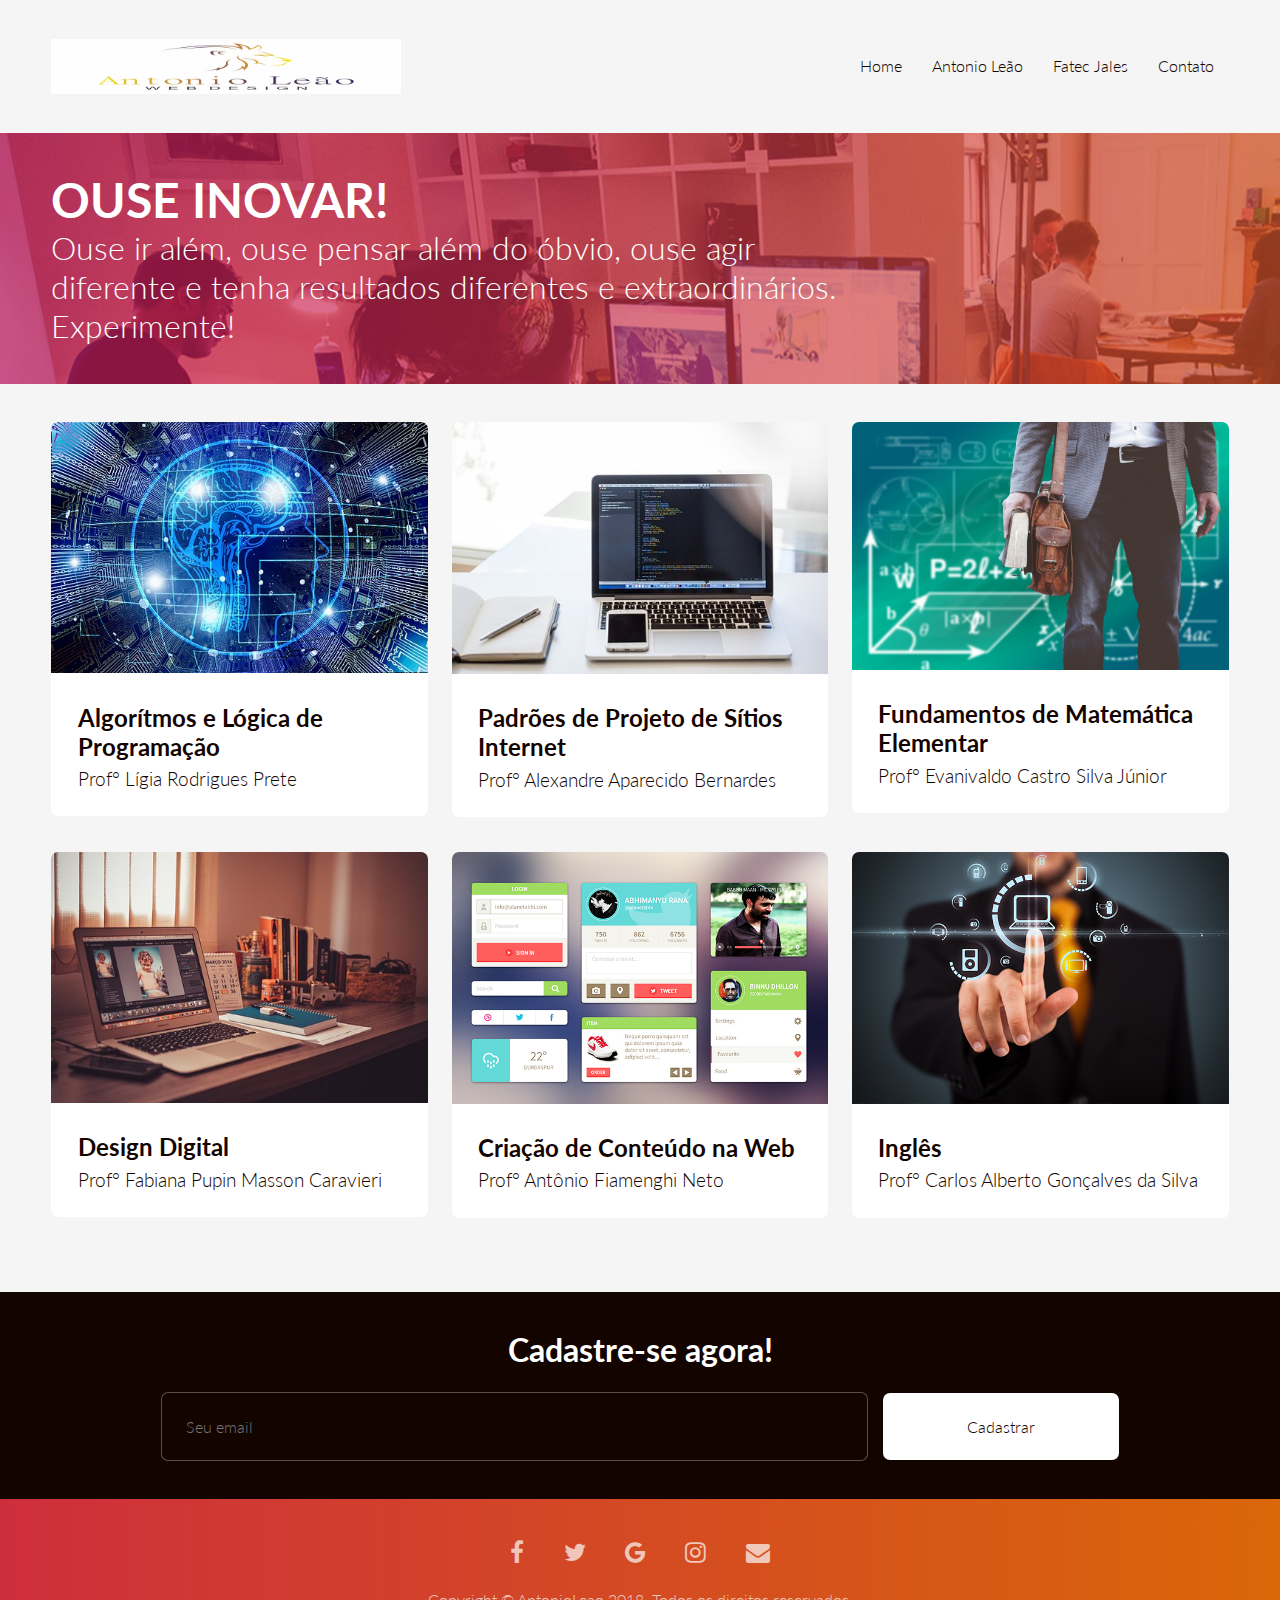
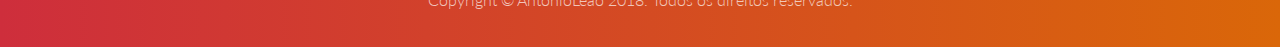
<file: index.html>
<!DOCTYPE html>
<html lang="pt-br">
    <head>
    	<meta charset="utf-8">
    	<meta name="viewport" content="width=device-width, initial-scale=1">
    	<title> APLEÃO - WEB DESING DESENVOLVEDOR </title>
    	<meta name="description" content="Agência especializada em Marketing Digital, Criação de Sites e Design.">
    	<meta name="keywords" content="Agência digital, Marketing, Sites">
    	<meta name="robots" content="index, follow">
    	<meta name="author" content="Antonio Leão">
    	<link rel="stylesheet" href="css/style.css">
    	<link rel="stylesheet" href="https://maxcdn.bootstrapcdn.com/font-awesome/4.5.0/css/font-awesome.min.css">
    	<link href='https://fonts.googleapis.com/css?family=Lato:400,300,700' rel='stylesheet' type='text/css'>
    
    </head>
    <body>
        <!-- CABEÇALHO --> 
        <header class="cabecalho container">
           <a  href="index.html"><h1 class="logo"> APLEÃO - WEB DESING </h1></a>
           <button class="btn-menu bg-gradient"><i class="fa fa-bars fa-lg"></i></button>
           <nav class="menu">
               <a class="btn-close"><i class="fa fa-times"></i></a>
               <ul>
                   <li><a tittle="home" href="index.html">Home</a></li>
                   <li><a title="Antonio Leão" href="antonioleao.html">Antonio Leão</a></li>
                   <li><a title="Fatec Jales" href="fatec.html">Fatec Jales</a></li>
                   <li><a title="Contato" href="contato.html">Contato</a></li>
                   
               </ul>
           </nav>          
        </header>
        <!-- BANNER --> 
        <div class="banner container">
            <div class="title">
                <h2> OUSE INOVAR! </h2>
                <h3> Ouse ir além, ouse pensar além do óbvio, ouse agir diferente e tenha resultados diferentes e extraordinários. Experimente!</h3>
            </div>            
        </div>
        <!-- SERVICOS --> 
        <main class="servicos container">
            <article class="servico bg-white radius">
               <a href="Algoritmos.html"><img src="img/artificial.jpg" alt="Algorítmos e Lógica de Programação"></a>
               <div class="inner">
                   <a href="Algoritmos.html"> Algorítmos e Lógica de Programação</a>
                   <h4>Prof° Lígia Rodrigues Prete</h4>
                   
               </div>
            </article>
            <article class="servico bg-white radius">
               <a href="padroes.html"><img src="img/padroes.jpg" alt="Padrões de Projeto de Sítios Internet"></a>
               <div class="inner">
                   <a href="padroes.html"> Padrões de Projeto de Sítios Internet</a>
                   <h4>Prof° Alexandre Aparecido Bernardes</h4>
                   
               </div>
            </article>
            <article class="servico bg-white radius">
               <a href="matematica.html"><img src="img/matematica.jpg" alt="Fundamentos de Matemática Elementar"></a>
               <div class="inner">
                   <a href="matematica.html"> Fundamentos de Matemática Elementar</a>
                   <h4>Prof° Evanivaldo Castro Silva Júnior</h4>                   
               </div>
            </article>
            <article class="servico bg-white radius">
               <a href="design.html"><img src="img/apple.jpg" alt="Design Digital"></a>
               <div class="inner">
                   <a href="design.html"> Design Digital </a>
                   <h4>Prof° Fabiana Pupin Masson Caravieri</h4>
                   
               </div>
            </article>
            <article class="servico bg-white radius">
               <a href="criacao.html"><img src="img/cs.jpg" alt="Criação de Conteúdo na Web"></a>
               <div class="inner">
                   <a href="criacao.html"> Criação de Conteúdo na Web </a>
                   <h4> Prof° Antônio Fiamenghi Neto</h4>
                   
               </div>
            </article>
           
            <article class="servico bg-white radius">
               <a href="ingles.html"><img src="img/logica.jpg" alt="Ingles"></a>
               <div class="inner">
                   <a href="ingles.html"> Inglês</a>
                   <h4>Prof° Carlos Alberto Gonçalves da Silva</h4>
                   
               </div>
            </article>
            
        </main>
        <!-- NEWSLETTER -->
        <section class="newsletter container bg-black">
           <h2> Cadastre-se agora! </h2>
           
           <form>
              <input class="bg-black radius" type="email" name="email" placeholder="Seu email">
              <button class="bg-white radius"> Cadastrar </button>
           </form>
        </section>
        <!-- RODAPÉ -->
        <footer class="rodape container bg-gradient">
          <div class="social-icons">
            <a href="#"><i class="fa fa-facebook"></i></a>
            <a href="#"><i class="fa fa-twitter"></i></a>
            <a href="#"><i class="fa fa-google"></i></a>
            <a href="#"><i class="fa fa-instagram"></i></a>
            <a href="#"><i class="fa fa-envelope"></i></a>
          </div>
          <p class="copyright">
            Copyright © AntonioLeao 2018. Todos os direitos reservados.
        </footer>       
        
        <!-- JQUERY --> 
        <script src="http://code.jquery.com/jquery-1.12.0.min.js"></script>
        <script>
        $(".btn-menu").click(function(){
          $(".menu").show();
        });
        $(".btn-close").click(function(){
          $(".menu").hide();
        });
        </script>      
    </body>
</html>
</file>
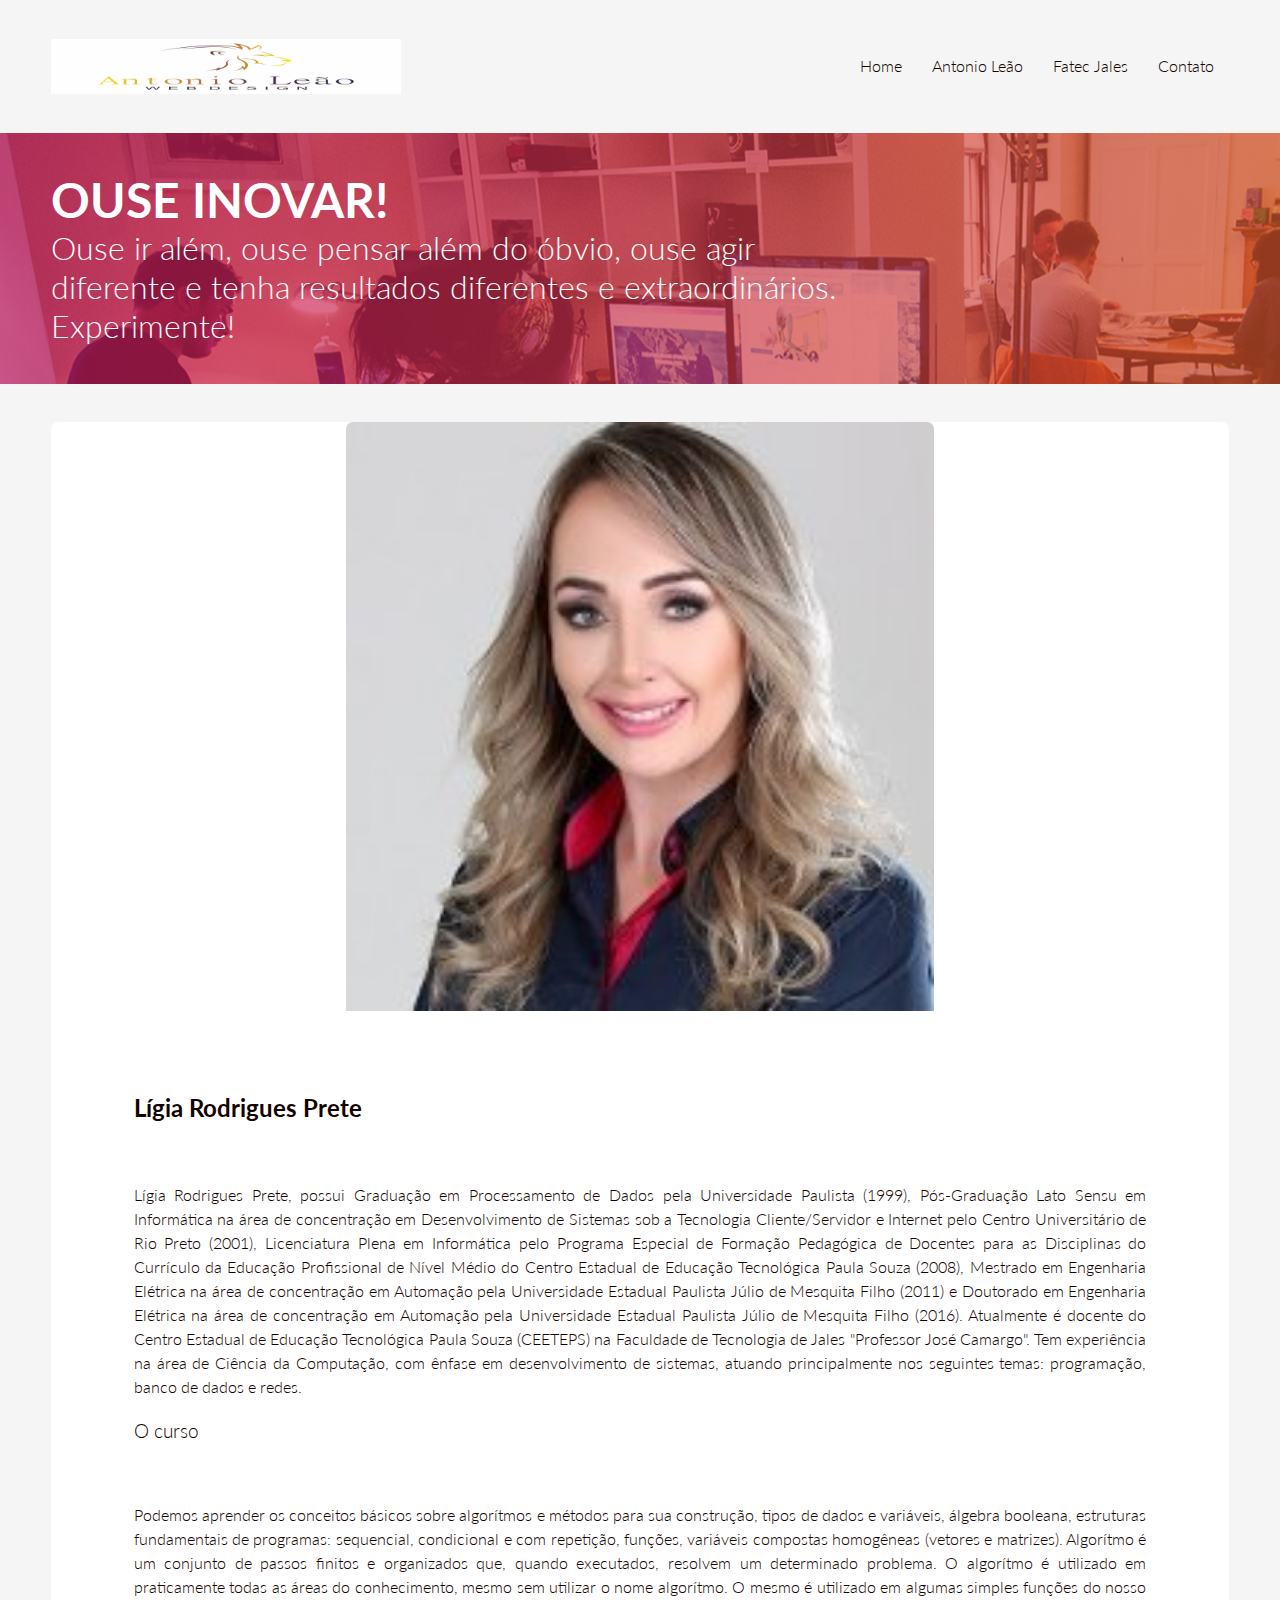
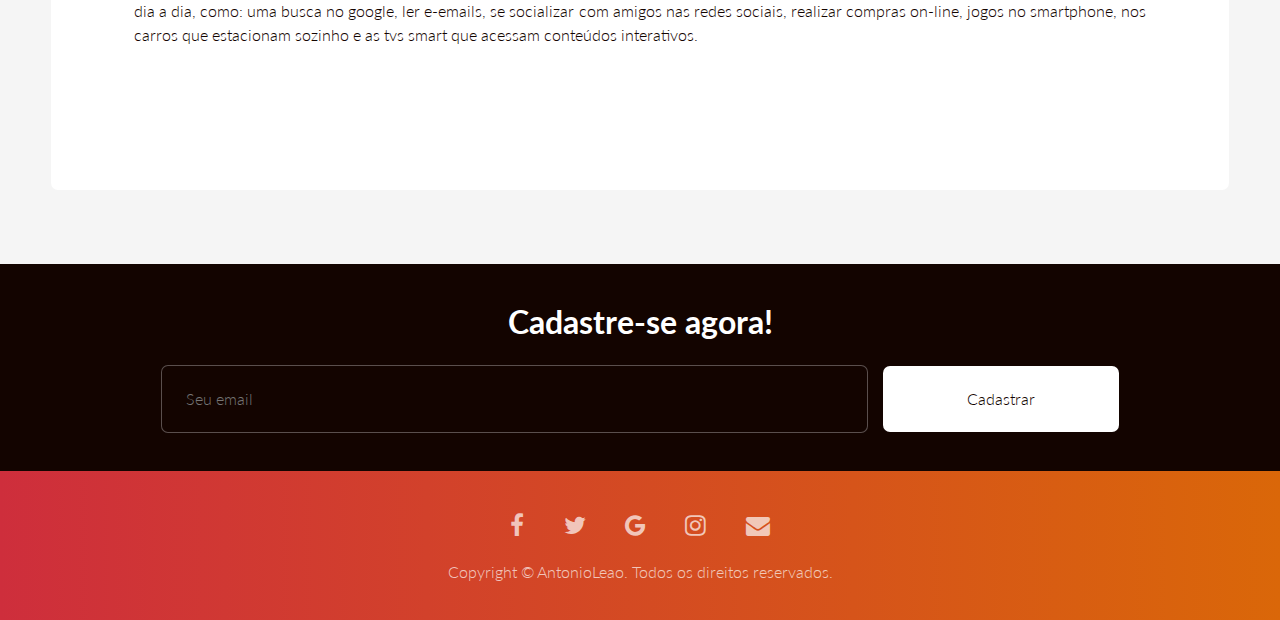
<file: algoritmos.html>
<!DOCTYPE html>
<html lang="pt-br">
    <head>
    	<meta charset="utf-8">
    	<meta name="viewport" content="width=device-width, initial-scale=1">
    	<title> APLEÃO - WEB DESING </title>
    	<meta name="description" content="Agência especializada em Marketing Digital, Criação de Sites e Design.">
    	<meta name="keywords" content="Agência digital, Marketing, Sites">
    	<meta name="robots" content="index, follow">
    	<meta name="author" content="Antonio Leão">
    	<link rel="stylesheet" href="css/style.css">
    	<link rel="stylesheet" href="https://maxcdn.bootstrapcdn.com/font-awesome/4.5.0/css/font-awesome.min.css">
    	<link href='https://fonts.googleapis.com/css?family=Lato:400,300,700' rel='stylesheet' type='text/css'>
    
    </head>
    <body>
        <!-- CABEÇALHO --> 
        <header class="cabecalho container">
           <a  href="index.html"><h1 class="logo"> APLEÃO - WEB DESING </h1></a>
           <button class="btn-menu bg-gradient"><i class="fa fa-bars fa-lg"></i></button>
           <nav class="menu">
               <a class="btn-close"><i class="fa fa-times"></i></a>
               <ul>
                   <li><a tittle="home" href="index.html">Home</a></li>
                   <li><a title="Antonio Leão" href="antonioleao.html">Antonio Leão</a></li>
                   <li><a title="Fatec Jales" href="fatec.html">Fatec Jales</a></li>
                   <li><a title="Contato" href="contato.html">Contato</a></li>
                   
               </ul>
           </nav>          
        </header>
        <!-- BANNER --> 
        <div class="banner container">
            <div class="title">
                <h2> OUSE INOVAR! </h2>
                <h3> Ouse ir além, ouse pensar além do óbvio, ouse agir diferente e tenha resultados diferentes e extraordinários. Experimente!</h3>
            </div>            
        </div>
        <!-- SERVICOS --> 
        <main class="trabalhos container">
            
            <article class="trabalho bg-white radius">
               <img src="img/ligia.jpg" alt="foto da professora ligia"></a>
                <div class="inner">
                   <h2>Lígia Rodrigues Prete</h2>
                   <p>
                    Lígia Rodrigues Prete, possui Graduação em Processamento de Dados pela Universidade Paulista (1999), Pós-Graduação Lato Sensu em Informática na área de concentração em Desenvolvimento de Sistemas sob a Tecnologia Cliente/Servidor e Internet pelo Centro Universitário de Rio Preto (2001), Licenciatura Plena em Informática pelo Programa Especial de Formação Pedagógica de Docentes para as Disciplinas do Currículo da Educação Profissional de Nível Médio do Centro Estadual de Educação Tecnológica Paula Souza (2008), Mestrado em Engenharia Elétrica na área de concentração em Automação pela Universidade Estadual Paulista Júlio de Mesquita Filho (2011) e Doutorado em Engenharia Elétrica na área de concentração em Automação pela Universidade Estadual Paulista Júlio de Mesquita Filho (2016).

Atualmente é docente do Centro Estadual de Educação Tecnológica Paula Souza (CEETEPS) na Faculdade de Tecnologia de Jales "Professor José Camargo". Tem experiência na área de Ciência da Computação, com ênfase em desenvolvimento de sistemas, atuando principalmente nos seguintes temas: programação, banco de dados e redes.</p>


<h4>O curso</h4>
<p>
Podemos aprender os conceitos básicos sobre algorítmos e métodos para sua construção, tipos de dados e variáveis, álgebra booleana, estruturas fundamentais de programas: sequencial, condicional e com repetição, funções, variáveis compostas homogêneas (vetores e matrizes).

Algorítmo é um conjunto de passos finitos e organizados que, quando executados, resolvem um determinado problema.

O algorítmo é utilizado em praticamente todas as áreas do conhecimento, mesmo sem utilizar o nome algorítmo. O mesmo é utilizado em algumas simples funções do nosso dia a dia, como: uma busca no google, ler e-emails, se socializar com amigos nas redes sociais, realizar compras on-line, jogos no smartphone, nos carros que estacionam sozinho e as tvs smart que acessam conteúdos interativos.</p>


                   </p>                   
               </div>
            </article>
            
        </main>
        <!-- NEWSLETTER -->
        <section class="newsletter container bg-black">
           <h2> Cadastre-se agora! </h2>
           
           <form>
              <input class="bg-black radius" type="email" name="email" placeholder="Seu email">
              <button class="bg-white radius"> Cadastrar </button>
           </form>
        </section>
        <!-- RODAPÉ -->
        <footer class="rodape container bg-gradient">
          <div class="social-icons">
            <a href="#"><i class="fa fa-facebook"></i></a>
            <a href="#"><i class="fa fa-twitter"></i></a>
            <a href="#"><i class="fa fa-google"></i></a>
            <a href="#"><i class="fa fa-instagram"></i></a>
            <a href="#"><i class="fa fa-envelope"></i></a>
          </div>
          <p class="copyright">
            Copyright © AntonioLeao. Todos os direitos reservados.
        </footer>       
        
        <!-- JQUERY --> 
        <script src="http://code.jquery.com/jquery-1.12.0.min.js"></script>
        <script>
        $(".btn-menu").click(function(){
          $(".menu").show();
        });
        $(".btn-close").click(function(){
          $(".menu").hide();
        });
        </script>      
    </body>
</html>
</file>
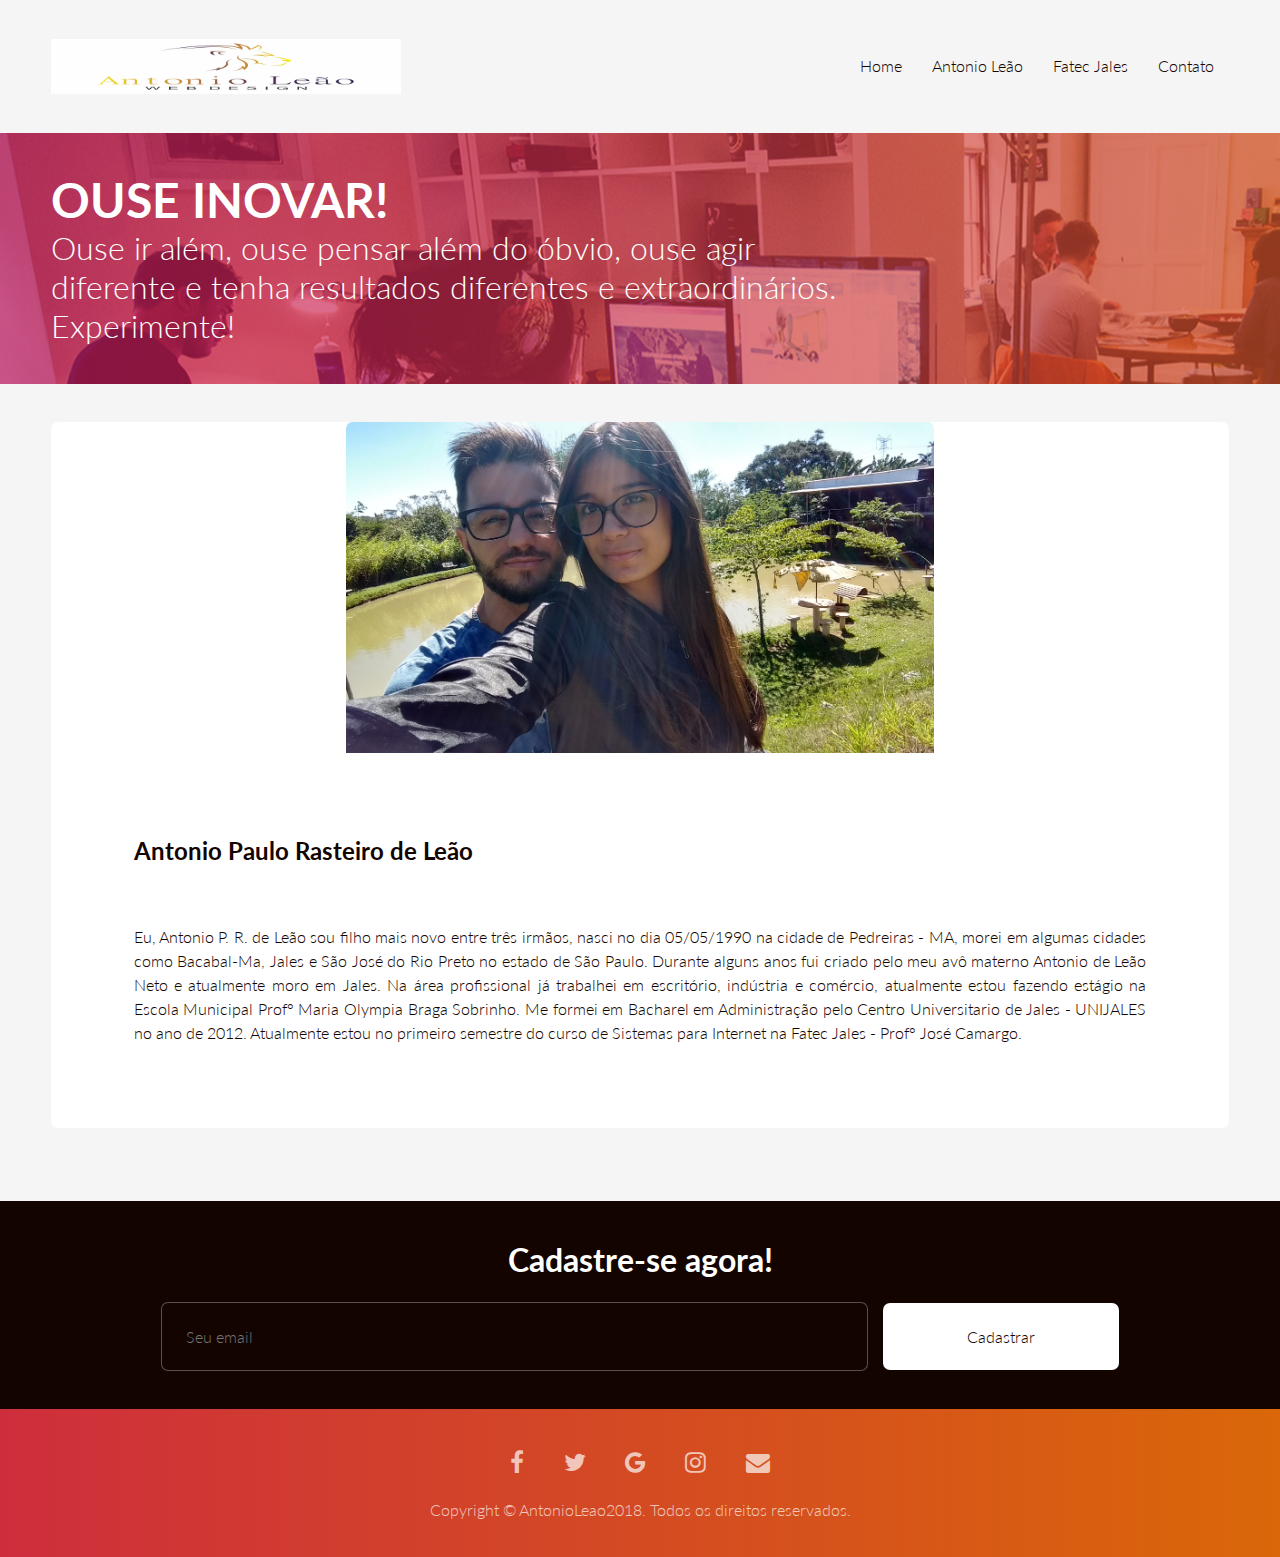
<file: antonioleao.html>
<!DOCTYPE html>
<html lang="pt-br">
    <head>
    	<meta charset="utf-8">
    	<meta name="viewport" content="width=device-width, initial-scale=1">
    	<title> APLEÃO - WEB DESING </title>
    	<meta name="description" content="Agência especializada em Marketing Digital, Criação de Sites e Design.">
    	<meta name="keywords" content="Agência digital, Marketing, Sites">
    	<meta name="robots" content="index, follow">
    	<meta name="author" content="Antonio Leão">
    	<link rel="stylesheet" href="css/style.css">
    	<link rel="stylesheet" href="https://maxcdn.bootstrapcdn.com/font-awesome/4.5.0/css/font-awesome.min.css">
    	<link href='https://fonts.googleapis.com/css?family=Lato:400,300,700' rel='stylesheet' type='text/css'>
    
    </head>
    <body>
        <!-- CABEÇALHO --> 
        <header class="cabecalho container">
           <a  href="index.html"><h1 class="logo"> APLEÃO - WEB DESING </h1></a>
           <button class="btn-menu bg-gradient"><i class="fa fa-bars fa-lg"></i></button>
           <nav class="menu">
               <a class="btn-close"><i class="fa fa-times"></i></a>
               <ul>
                   <li><a tittle="home" href="index.html">Home</a></li>
                   <li><a title="Antonio Leão" href="antonioleao.html">Antonio Leão</a></li>
                   <li><a title="Fatec Jales" href="fatec.html">Fatec Jales</a></li>
                   <li><a title="Contato" href="contato.html">Contato</a></li>
                   
               </ul>
           </nav>          
        </header>
        <!-- BANNER --> 
        <div class="banner container">
            <div class="title">
                <h2> OUSE INOVAR! </h2>
                <h3> Ouse ir além, ouse pensar além do óbvio, ouse agir diferente e tenha resultados diferentes e extraordinários. Experimente!</h3>
            </div>            
        </div>
        <!-- SERVICOS --> 
        <main class="trabalhos container">
            
            <article class="trabalho bg-white radius">
               <img src="img/antonio1.jpg" alt="Antonio Paulo"></a>
                <div class="inner">
                   <h2>Antonio Paulo Rasteiro de Leão</h2>
                   <p>
                     Eu, Antonio P. R. de Leão sou filho mais novo entre três irmãos, nasci no dia 05/05/1990 na cidade de Pedreiras - MA, morei em algumas cidades como Bacabal-Ma, Jales e São José do Rio Preto no estado de São Paulo. Durante alguns anos fui criado pelo meu avô materno Antonio de Leão Neto e atualmente moro em Jales.
Na área profissional já trabalhei em escritório, indústria e comércio, atualmente estou fazendo estágio na Escola Municipal Prof° Maria Olympia Braga Sobrinho. Me formei em Bacharel em Administração pelo Centro Universitario de Jales - UNIJALES no ano de 2012. Atualmente estou no primeiro semestre do curso de Sistemas para Internet na Fatec Jales - Prof° José Camargo.
                   </p>                   
               </div>
            </article>
            
        </main>
        <!-- NEWSLETTER -->
        <section class="newsletter container bg-black">
           <h2> Cadastre-se agora! </h2>
           
           <form>
              <input class="bg-black radius" type="email" name="email" placeholder="Seu email">
              <button class="bg-white radius"> Cadastrar </button>
           </form>
        </section>
        <!-- RODAPÉ -->
        <footer class="rodape container bg-gradient">
          <div class="social-icons">
            <a href="#"><i class="fa fa-facebook"></i></a>
            <a href="#"><i class="fa fa-twitter"></i></a>
            <a href="#"><i class="fa fa-google"></i></a>
            <a href="#"><i class="fa fa-instagram"></i></a>
            <a href="#"><i class="fa fa-envelope"></i></a>
          </div>
          <p class="copyright">
            Copyright © AntonioLeao2018. Todos os direitos reservados.
        </footer>       
        
        <!-- JQUERY --> 
        <script src="http://code.jquery.com/jquery-1.12.0.min.js"></script>
        <script>
        $(".btn-menu").click(function(){
          $(".menu").show();
        });
        $(".btn-close").click(function(){
          $(".menu").hide();
        });
        </script>      
    </body>
</html>
</file>
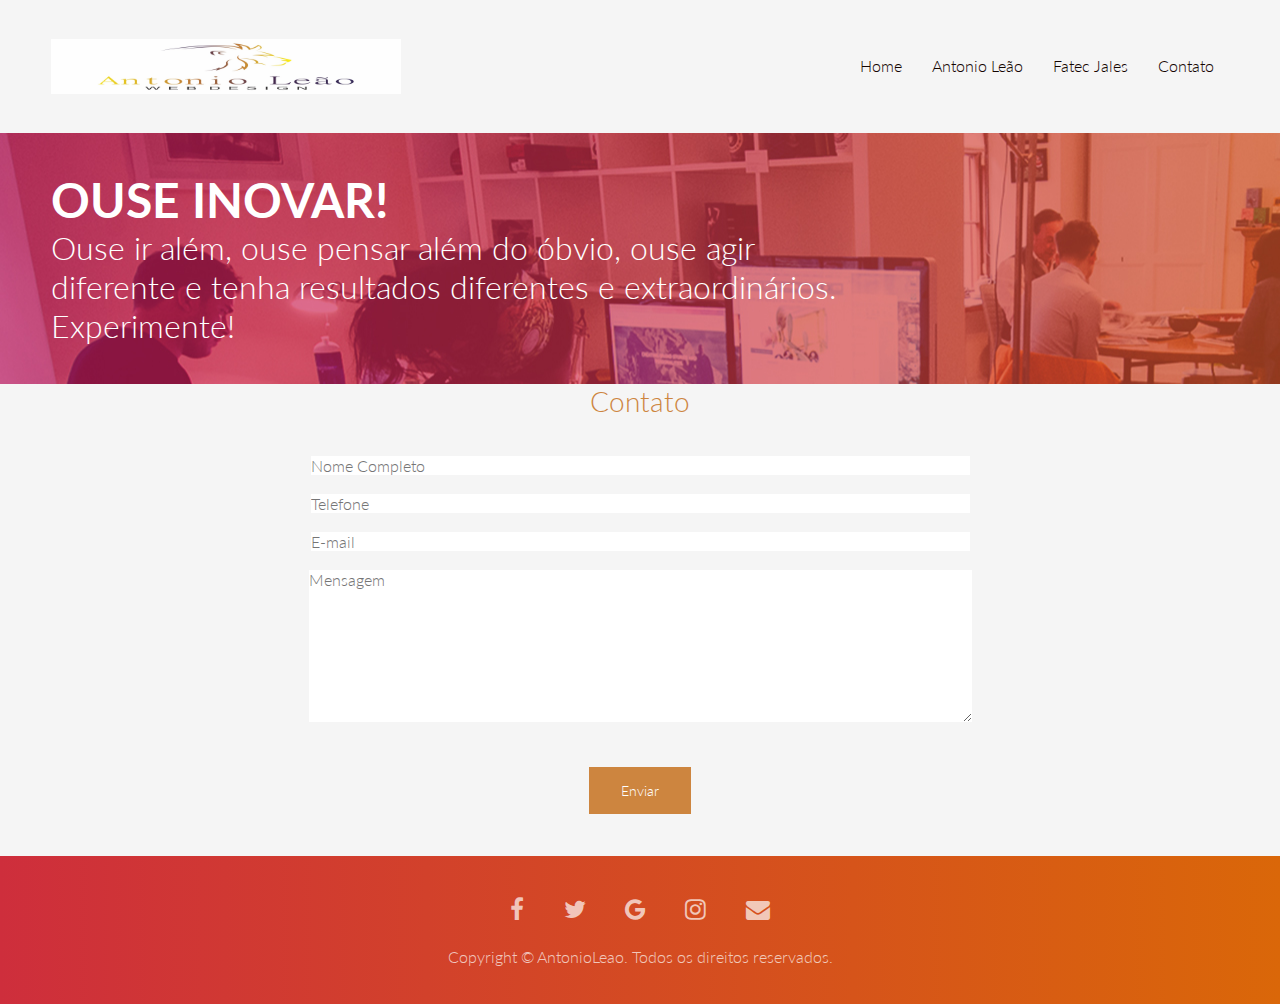
<file: contato.html>
<!DOCTYPE html>
<html lang="pt-br">
    <head>
    	<meta charset="utf-8">
    	<meta name="viewport" content="width=device-width, initial-scale=1">
    	<title> APLEÃO - WEB DESING </title>
    	<meta name="description" content="Agência especializada em Marketing Digital, Criação de Sites e Design.">
    	<meta name="keywords" content="Agência digital, Marketing, Sites">
    	<meta name="robots" content="index, follow">
    	<meta name="author" content="Antonio Leão">
    	<link rel="stylesheet" href="css/style.css">
    	<link rel="stylesheet" href="https://maxcdn.bootstrapcdn.com/font-awesome/4.5.0/css/font-awesome.min.css">
    	<link href='https://fonts.googleapis.com/css?family=Lato:400,300,700' rel='stylesheet' type='text/css'>
    
    </head>
    <body>
        <!-- CABEÇALHO --> 
        <header class="cabecalho container">
           <a  href="index.html"><h1 class="logo"> APLEÃO - WEB DESING </h1></a>
           <button class="btn-menu bg-gradient"><i class="fa fa-bars fa-lg"></i></button>
           <nav class="menu">
               <a class="btn-close"><i class="fa fa-times"></i></a>
               <ul>
                   <li><a tittle="home" href="index.html">Home</a></li>
                   <li><a title="Antonio Leão" href="antonioleao.html">Antonio Leão</a></li>
                   <li><a title="Fatec Jales" href="fatec.html">Fatec Jales</a></li>
                   <li><a title="Contato" href="contato.html">Contato</a></li>
                   
               </ul>
           </nav>          
        </header>
        <!-- BANNER --> 
        <div class="banner container">
            <div class="title">
                <h2> OUSE INOVAR! </h2>
                <h3> Ouse ir além, ouse pensar além do óbvio, ouse agir diferente e tenha resultados diferentes e extraordinários. Experimente!</h3>
            </div>
         </div>               
	<h1 class="contact">Contato</h1>
	<br/>
	<form action="#" method="post" accept-charset="utf-8">
			<label for="nome"></label><br/>
				<input type="text" id="nome" name="nome" maxlength="70" size="71" placeholder="Nome Completo"/>
				<br/>
			<label for="tel"></label><br/>
				<input type="text" id="tel" placeholder="Telefone" size="71"/>
				<br/>
			<label for="email"></label><br/>
				<input type="text" id="email" placeholder="E-mail" size="71" required/>
				<br/>
			<label for="mensagem"></label><br/>
				<textarea type="text" cols="72" rows="8" id="mensagem" placeholder="Mensagem"></textarea>
				<br/>
				<br/>
				<br/>
			<input class="button" type="submit" value="Enviar"/>
				<br/>
				<br/>
				<br/>
	</form>		
	</article>
	 <!-- RODAPÉ -->
        <footer class="rodape container bg-gradient">
          <div class="social-icons">
            <a href="#"><i class="fa fa-facebook"></i></a>
            <a href="#"><i class="fa fa-twitter"></i></a>
            <a href="#"><i class="fa fa-google"></i></a>
            <a href="#"><i class="fa fa-instagram"></i></a>
            <a href="#"><i class="fa fa-envelope"></i></a>
          </div>
          <p class="copyright">
            Copyright © AntonioLeao. Todos os direitos reservados.
        </footer>       
        
        <!-- JQUERY --> 
        <script src="http://code.jquery.com/jquery-1.12.0.min.js"></script>
        <script>
        $(".btn-menu").click(function(){
          $(".menu").show();
        });
        $(".btn-close").click(function(){
          $(".menu").hide();
        });
        </script>      
    </body>
</html>
</file>
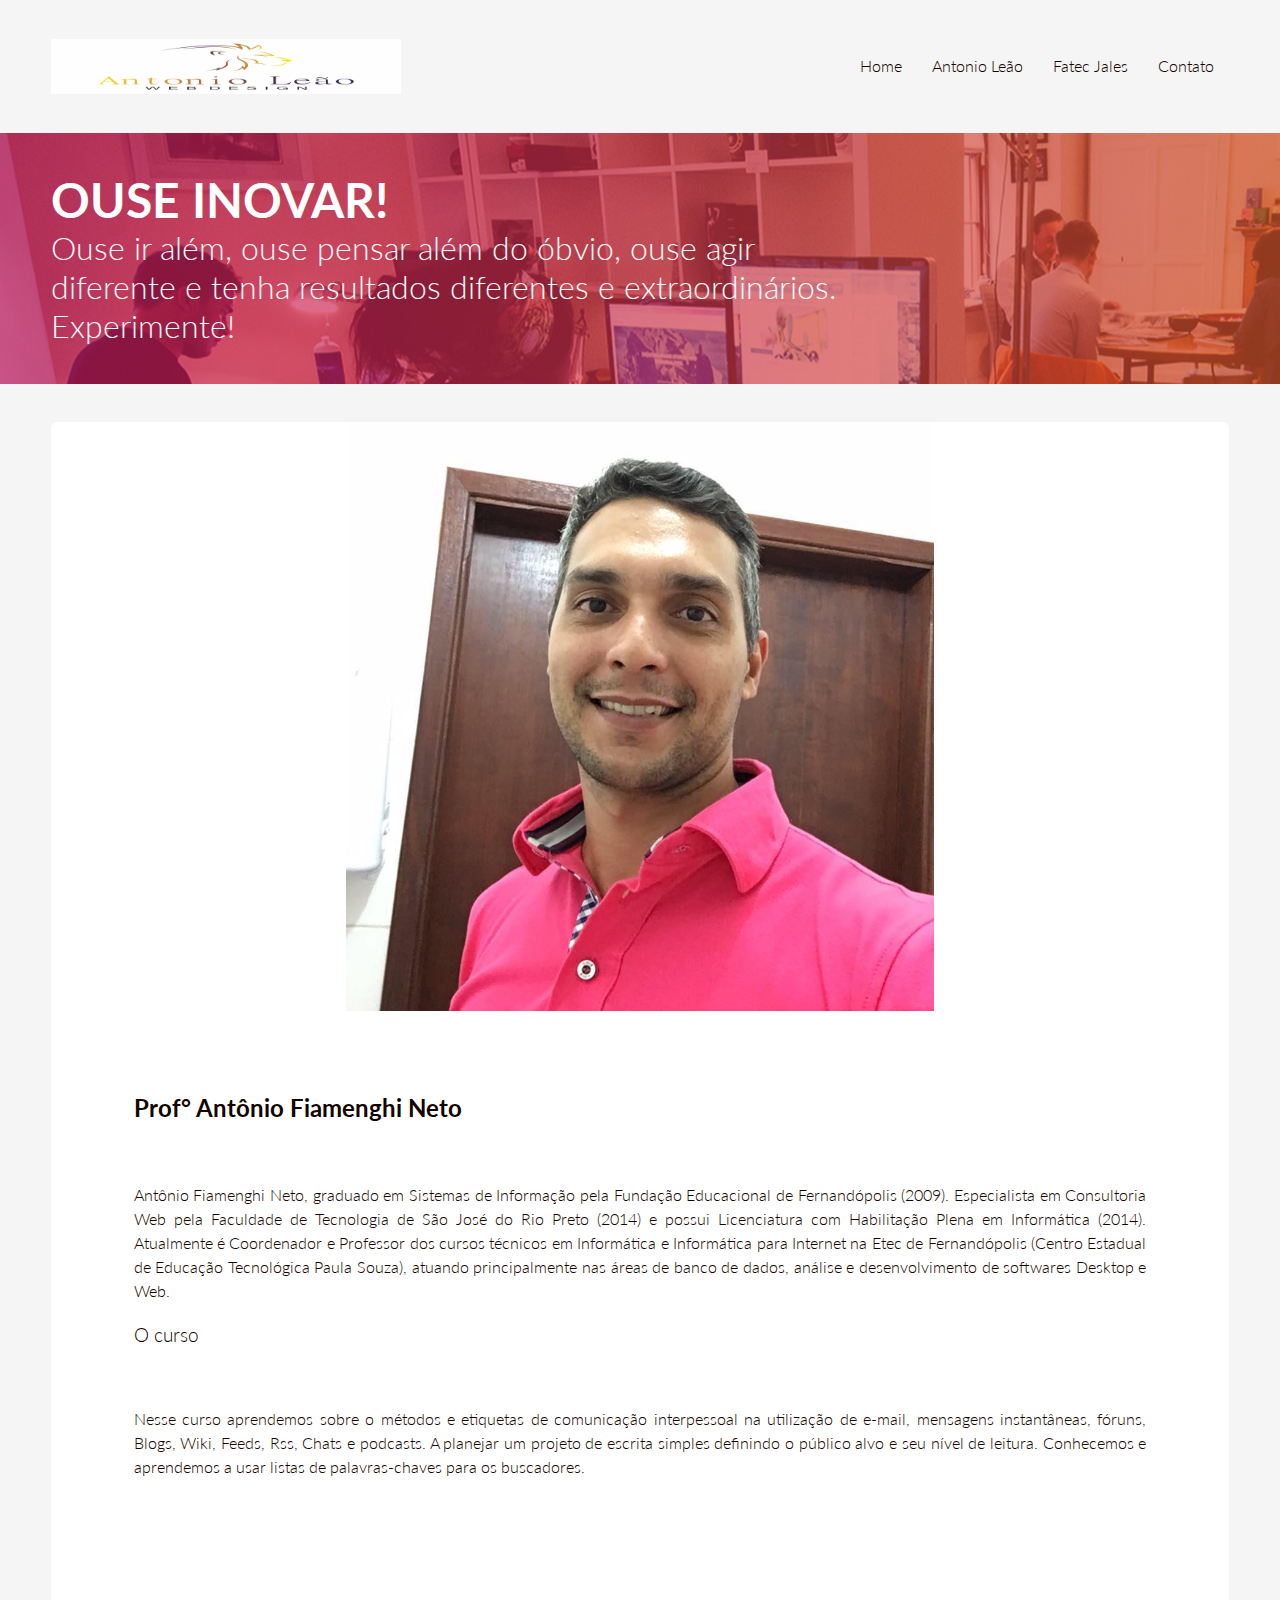
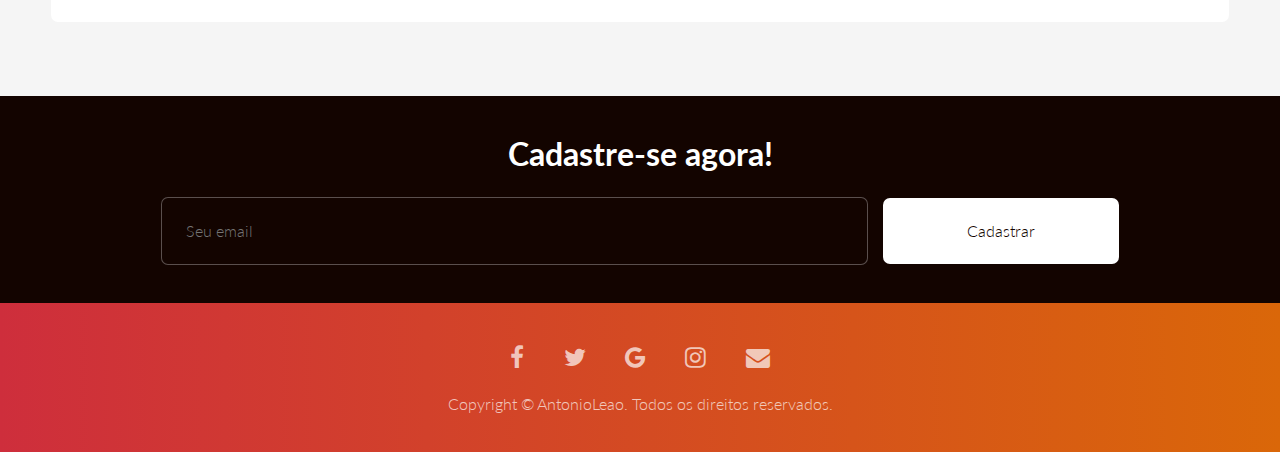
<file: criacao.html>
<!DOCTYPE html>
<html lang="pt-br">
    <head>
    	<meta charset="utf-8">
    	<meta name="viewport" content="width=device-width, initial-scale=1">
    	<title> APLEÃO - WEB DESING </title>
    	<meta name="description" content="Agência especializada em Marketing Digital, Criação de Sites e Design.">
    	<meta name="keywords" content="Agência digital, Marketing, Sites">
    	<meta name="robots" content="index, follow">
    	<meta name="author" content="Antonio Leão">
    	<link rel="stylesheet" href="css/style.css">
    	<link rel="stylesheet" href="https://maxcdn.bootstrapcdn.com/font-awesome/4.5.0/css/font-awesome.min.css">
    	<link href='https://fonts.googleapis.com/css?family=Lato:400,300,700' rel='stylesheet' type='text/css'>
    
    </head>
    <body>
        <!-- CABEÇALHO --> 
        <header class="cabecalho container">
           <a  href="index.html"><h1 class="logo"> APLEÃO - WEB DESING </h1></a>
           <button class="btn-menu bg-gradient"><i class="fa fa-bars fa-lg"></i></button>
           <nav class="menu">
               <a class="btn-close"><i class="fa fa-times"></i></a>
               <ul>
                   <li><a tittle="home" href="index.html">Home</a></li>
                   <li><a title="Antonio Leão" href="antonioleao.html">Antonio Leão</a></li>
                   <li><a title="Fatec Jales" href="fatec.html">Fatec Jales</a></li>
                   <li><a title="Contato" href="contato.html">Contato</a></li>
                   
               </ul>
           </nav>          
        </header>
        <!-- BANNER --> 
        <div class="banner container">
            <div class="title">
                <h2> OUSE INOVAR! </h2>
                <h3> Ouse ir além, ouse pensar além do óbvio, ouse agir diferente e tenha resultados diferentes e extraordinários. Experimente!</h3>
            </div>            
        </div>
        <!-- SERVICOS --> 
        <main class="trabalhos container">
            
            <article class="trabalho bg-white radius">
               <img src="img/neto.jpg" alt="foto da professora neto"></a>
                <div class="inner">
                   <h2>Prof° Antônio Fiamenghi Neto</h2>
                    <p>
                    Antônio Fiamenghi Neto, graduado em Sistemas de Informação pela Fundação Educacional de Fernandópolis (2009). Especialista em Consultoria Web pela Faculdade de Tecnologia de São José do Rio Preto (2014) e possui Licenciatura com Habilitação Plena em Informática (2014). Atualmente é Coordenador e Professor dos cursos técnicos em Informática e Informática para Internet na Etec de Fernandópolis (Centro Estadual de Educação Tecnológica Paula Souza), atuando principalmente nas áreas de banco de dados, análise e desenvolvimento de softwares Desktop e Web.
                    </p>
                    <h4>O curso</h4>
                    <p>
                      Nesse curso aprendemos sobre o métodos e etiquetas de comunicação interpessoal na utilização de e-mail, mensagens instantâneas, fóruns, Blogs, Wiki, Feeds, Rss, Chats e podcasts. A planejar um projeto de escrita simples definindo o público alvo e seu nível de leitura. Conhecemos e aprendemos a usar listas de palavras-chaves para os buscadores.
                    </p>


                   </p>                   
               </div>
            </article>
            
        </main>
        <!-- NEWSLETTER -->
        <section class="newsletter container bg-black">
           <h2> Cadastre-se agora! </h2>
           
           <form>
              <input class="bg-black radius" type="email" name="email" placeholder="Seu email">
              <button class="bg-white radius"> Cadastrar </button>
           </form>
        </section>
        <!-- RODAPÉ -->
        <footer class="rodape container bg-gradient">
          <div class="social-icons">
            <a href="#"><i class="fa fa-facebook"></i></a>
            <a href="#"><i class="fa fa-twitter"></i></a>
            <a href="#"><i class="fa fa-google"></i></a>
            <a href="#"><i class="fa fa-instagram"></i></a>
            <a href="#"><i class="fa fa-envelope"></i></a>
          </div>
          <p class="copyright">
            Copyright © AntonioLeao. Todos os direitos reservados.
        </footer>       
        
        <!-- JQUERY --> 
        <script src="http://code.jquery.com/jquery-1.12.0.min.js"></script>
        <script>
        $(".btn-menu").click(function(){
          $(".menu").show();
        });
        $(".btn-close").click(function(){
          $(".menu").hide();
        });
        </script>      
    </body>
</html>
</file>
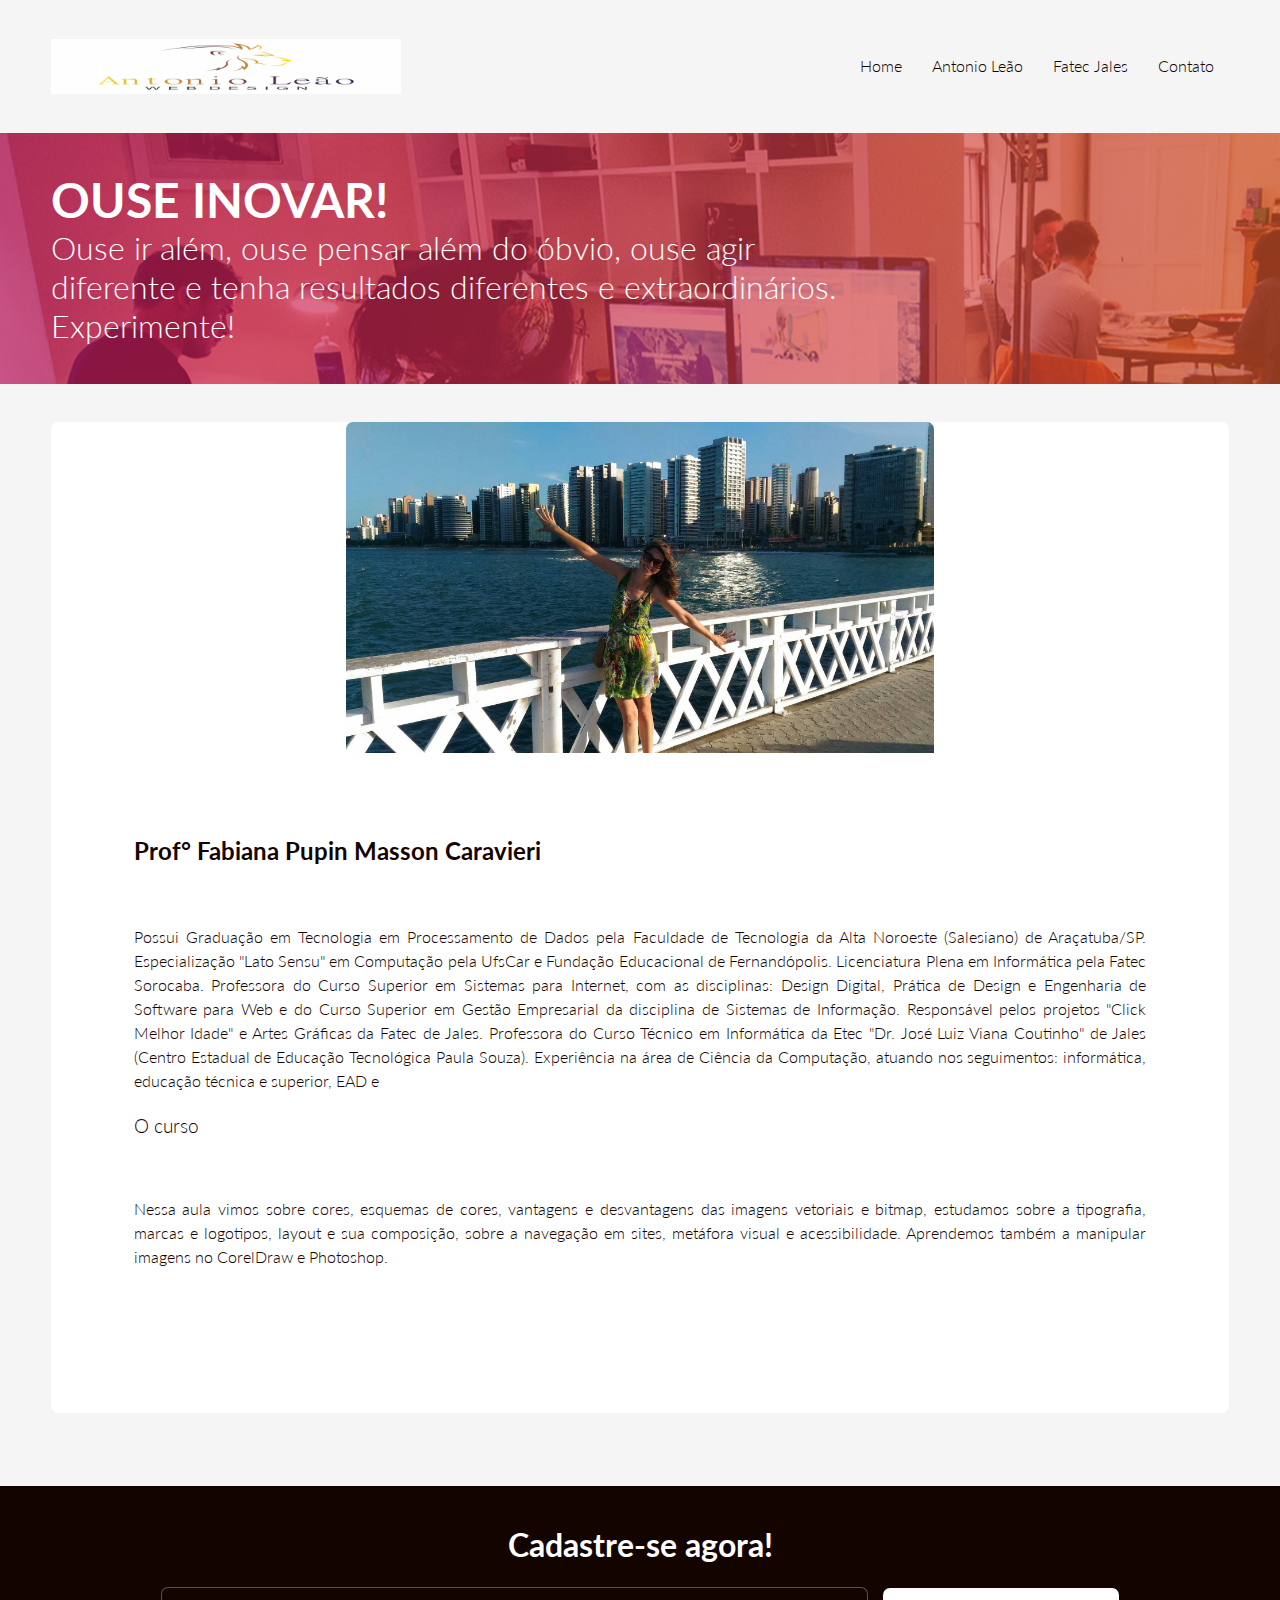
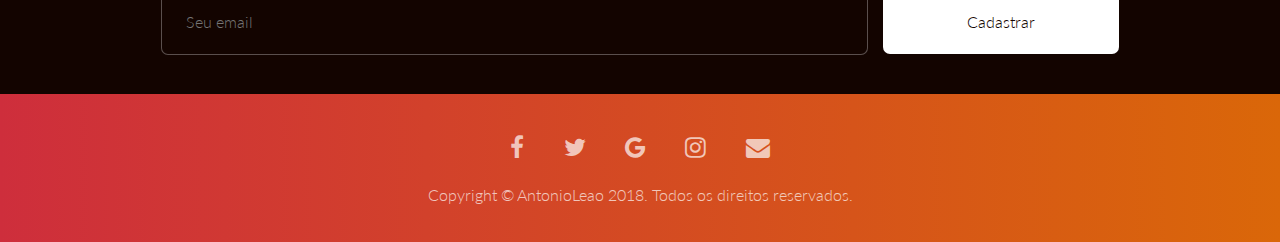
<file: design.html>
<!DOCTYPE html>
<html lang="pt-br">
    <head>
    	<meta charset="utf-8">
    	<meta name="viewport" content="width=device-width, initial-scale=1">
    	<title> APLEÃO - WEB DESING </title>
    	<meta name="description" content="Agência especializada em Marketing Digital, Criação de Sites e Design.">
    	<meta name="keywords" content="Agência digital, Marketing, Sites">
    	<meta name="robots" content="index, follow">
    	<meta name="author" content="Antonio Leão">
    	<link rel="stylesheet" href="css/style.css">
    	<link rel="stylesheet" href="https://maxcdn.bootstrapcdn.com/font-awesome/4.5.0/css/font-awesome.min.css">
    	<link href='https://fonts.googleapis.com/css?family=Lato:400,300,700' rel='stylesheet' type='text/css'>
    
    </head>
    <body>
        <!-- CABEÇALHO --> 
        <header class="cabecalho container">
           <a  href="index.html"><h1 class="logo"> APLEÃO - WEB DESING </h1></a>
           <button class="btn-menu bg-gradient"><i class="fa fa-bars fa-lg"></i></button>
           <nav class="menu">
               <a class="btn-close"><i class="fa fa-times"></i></a>
               <ul>
                   <li><a tittle="home" href="index.html">Home</a></li>
                   <li><a title="Antonio Leão" href="antonioleao.html">Antonio Leão</a></li>
                   <li><a title="Fatec Jales" href="fatec.html">Fatec Jales</a></li>
                   <li><a title="Contato" href="contato.html">Contato</a></li>
                   
               </ul>
           </nav>          
        </header>
        <!-- BANNER --> 
        <div class="banner container">
            <div class="title">
                <h2> OUSE INOVAR! </h2>
                <h3> Ouse ir além, ouse pensar além do óbvio, ouse agir diferente e tenha resultados diferentes e extraordinários. Experimente!</h3>
            </div>            
        </div>
        <!-- SERVICOS --> 
        <main class="trabalhos container">
            
            <article class="trabalho bg-white radius">
               <img src="img/fabiana.jpg" alt="foto da professora fabiana"></a>
                <div class="inner">
                   <h2>Prof° Fabiana Pupin Masson Caravieri</h2>
                    <p>
                    Possui Graduação em Tecnologia em Processamento de Dados pela Faculdade de Tecnologia da Alta Noroeste (Salesiano) de Araçatuba/SP. Especialização "Lato Sensu" em Computação pela UfsCar e Fundação Educacional de Fernandópolis. Licenciatura Plena em Informática pela Fatec Sorocaba. Professora do Curso Superior em Sistemas para Internet, com as disciplinas: Design Digital, Prática de Design e Engenharia de Software para Web e do Curso Superior em Gestão Empresarial da disciplina de Sistemas de Informação.
Responsável pelos projetos "Click Melhor Idade" e Artes Gráficas da Fatec de Jales. Professora do Curso Técnico em Informática da Etec "Dr. José Luiz Viana Coutinho" de Jales (Centro Estadual de Educação Tecnológica Paula Souza). Experiência na área de Ciência da Computação, atuando nos seguimentos: informática, educação técnica e superior, EAD e 
                    </p>
                    <h4>O curso</h4>
                    <p>
                      Nessa aula vimos sobre cores, esquemas de cores, vantagens e desvantagens das imagens vetoriais e bitmap, estudamos sobre a tipografia, marcas e logotipos, layout e sua composição, sobre a navegação em sites, metáfora visual e acessibilidade. Aprendemos também a manipular imagens no CorelDraw e Photoshop.
                    </p>


                   </p>                   
               </div>
            </article>
            
        </main>
        <!-- NEWSLETTER -->
        <section class="newsletter container bg-black">
           <h2> Cadastre-se agora! </h2>
           
           <form>
              <input class="bg-black radius" type="email" name="email" placeholder="Seu email">
              <button class="bg-white radius"> Cadastrar </button>
           </form>
        </section>
        <!-- RODAPÉ -->
        <footer class="rodape container bg-gradient">
          <div class="social-icons">
            <a href="#"><i class="fa fa-facebook"></i></a>
            <a href="#"><i class="fa fa-twitter"></i></a>
            <a href="#"><i class="fa fa-google"></i></a>
            <a href="#"><i class="fa fa-instagram"></i></a>
            <a href="#"><i class="fa fa-envelope"></i></a>
          </div>
          <p class="copyright">
            Copyright © AntonioLeao 2018. Todos os direitos reservados.
        </footer>       
        
        <!-- JQUERY --> 
        <script src="http://code.jquery.com/jquery-1.12.0.min.js"></script>
        <script>
        $(".btn-menu").click(function(){
          $(".menu").show();
        });
        $(".btn-close").click(function(){
          $(".menu").hide();
        });
        </script>      
    </body>
</html>
</file>
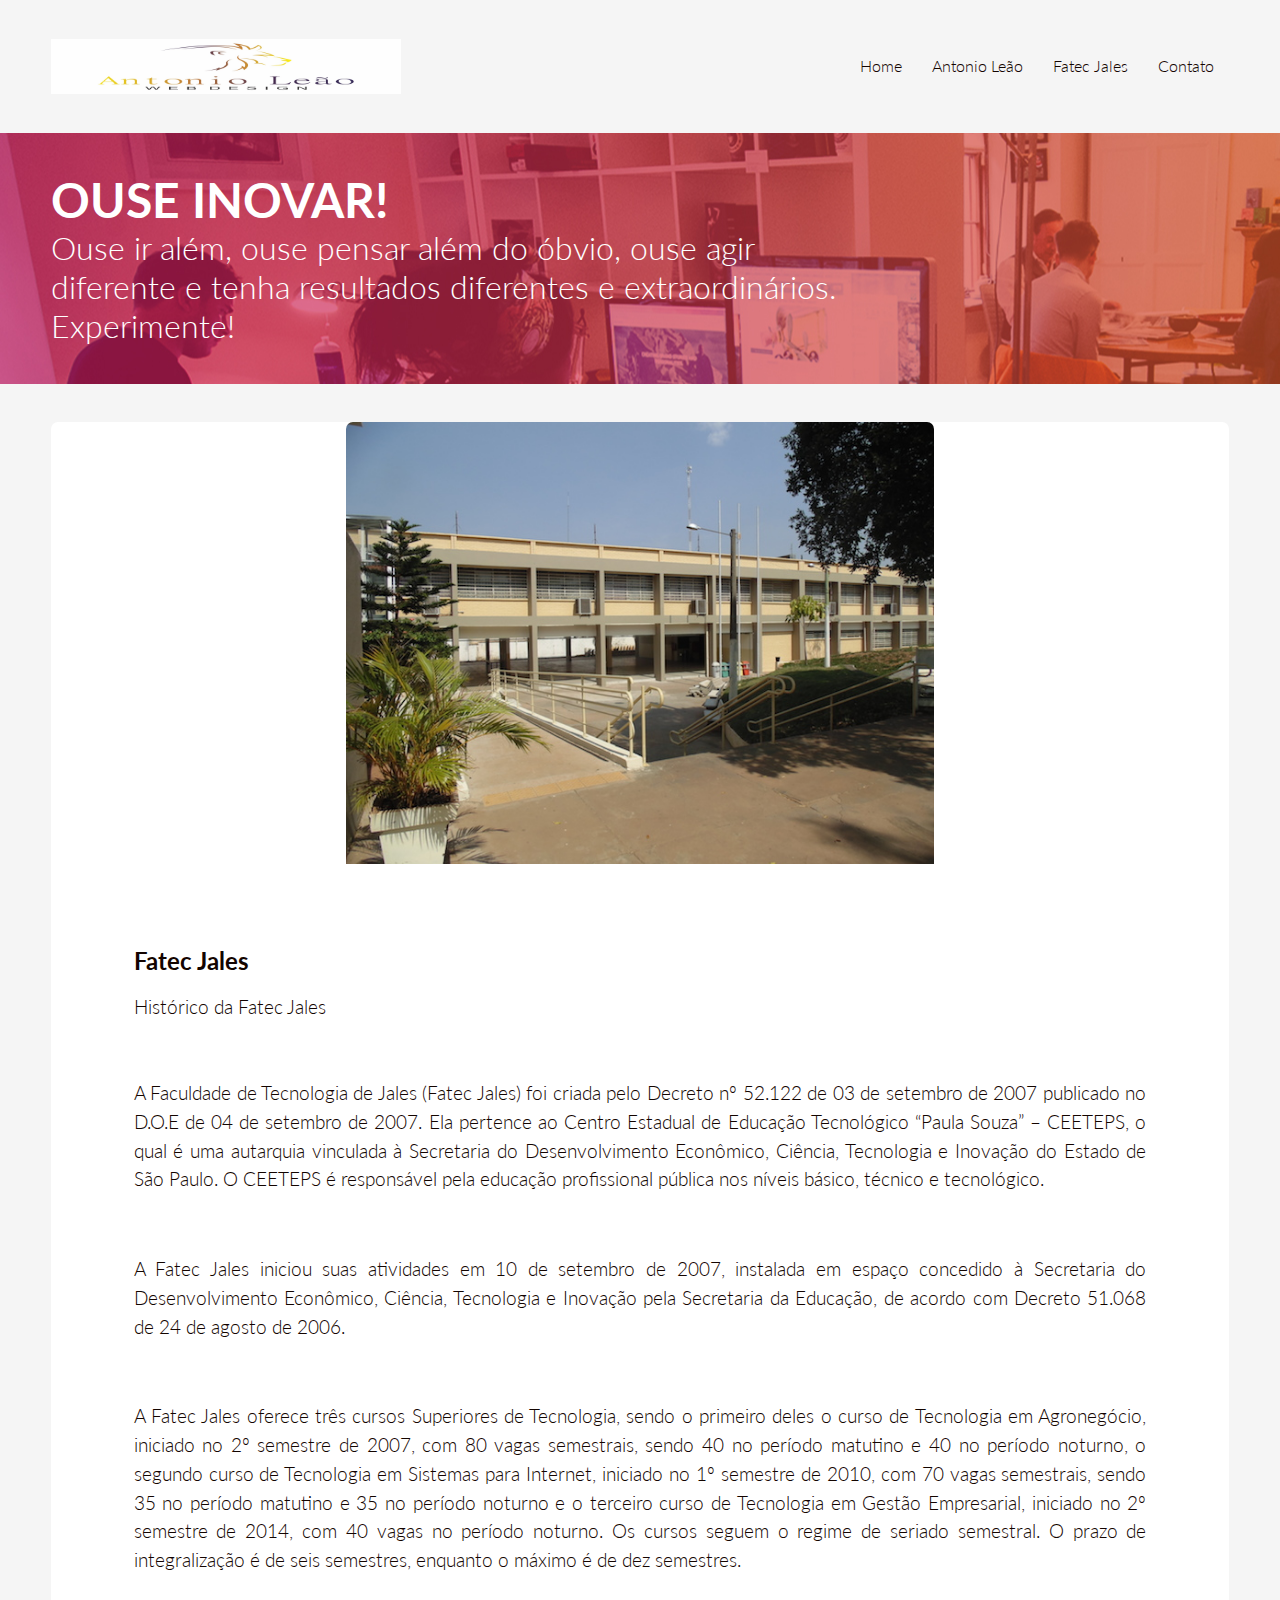
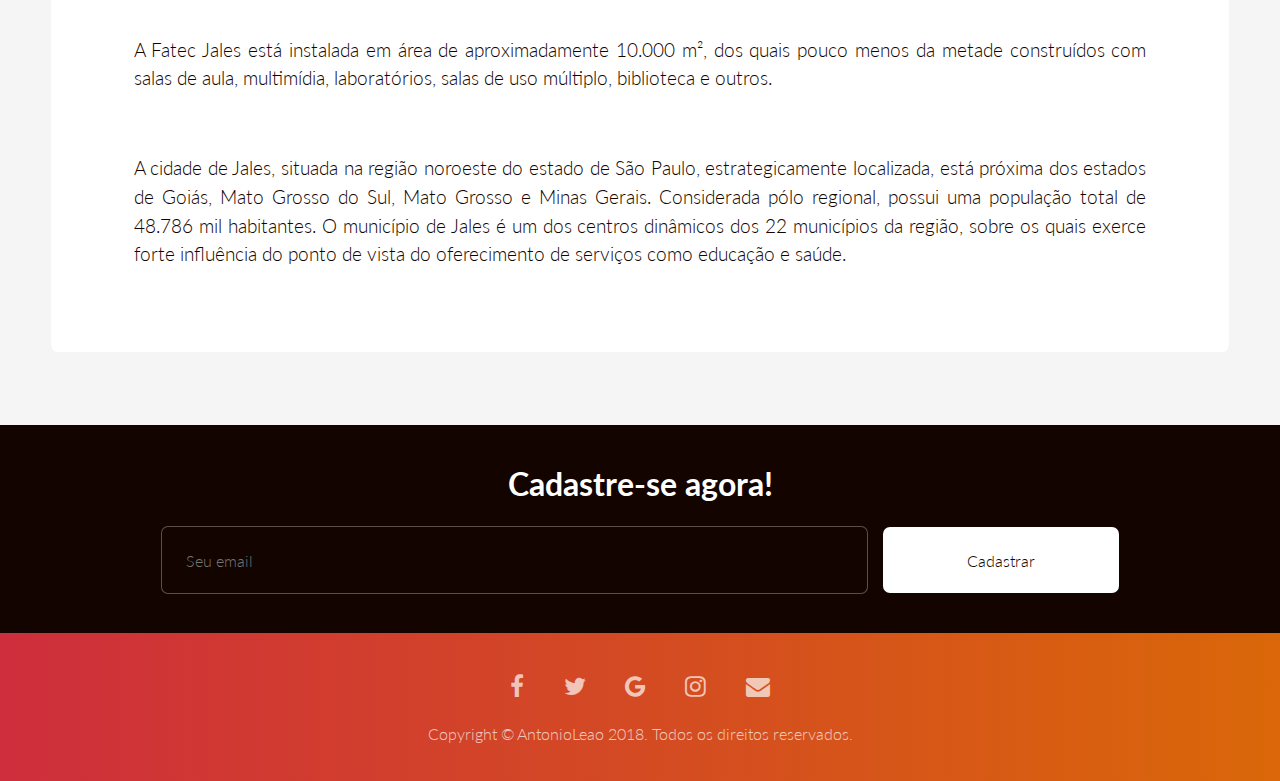
<file: fatec.html>
<!DOCTYPE html>
<html lang="pt-br">
    <head>
    	<meta charset="utf-8">
    	<meta name="viewport" content="width=device-width, initial-scale=1">
    	<title> APLEÃO - WEB DESING </title>
    	<meta name="description" content="Agência especializada em Marketing Digital, Criação de Sites e Design.">
    	<meta name="keywords" content="Agência digital, Marketing, Sites">
    	<meta name="robots" content="index, follow">
    	<meta name="author" content="Antonio Leão">
    	<link rel="stylesheet" href="css/style.css">
    	<link rel="stylesheet" href="https://maxcdn.bootstrapcdn.com/font-awesome/4.5.0/css/font-awesome.min.css">
    	<link href='https://fonts.googleapis.com/css?family=Lato:400,300,700' rel='stylesheet' type='text/css'>
    
    </head>
    <body>
        <!-- CABEÇALHO --> 
        <header class="cabecalho container">
           <a  href="index.html"><h1 class="logo"> APLEÃO - WEB DESING </h1></a>
           <button class="btn-menu bg-gradient"><i class="fa fa-bars fa-lg"></i></button>
           <nav class="menu">
               <a class="btn-close"><i class="fa fa-times"></i></a>
               <ul>
                   <li><a tittle="home" href="index.html">Home</a></li>
                   <li><a title="Antonio Leão" href="antonioleao.html">Antonio Leão</a></li>
                   <li><a title="Fatec Jales" href="fatec.html">Fatec Jales</a></li>
                   <li><a title="Contato" href="contato.html">Contato</a></li>
                   
               </ul>
           </nav>          
        </header>
        <!-- BANNER --> 
        <div class="banner container">
            <div class="title">
                <h2> OUSE INOVAR! </h2>
                <h3> Ouse ir além, ouse pensar além do óbvio, ouse agir diferente e tenha resultados diferentes e extraordinários. Experimente!</h3>
            </div>            
        </div>
        <!-- SERVICOS --> 
        <main class="trabalhos container">
            
            <article class="trabalho bg-white radius">
               <img src="img/fatec2.jpg" alt="foto da fatec jales"></a>
                <div class="inner">
                   <h2>Fatec Jales</h2>
                   <h4>Histórico da Fatec Jales<h4>
                   		<p>A Faculdade de Tecnologia de Jales (Fatec Jales) foi criada pelo Decreto nº 52.122 de 03 de setembro de 2007 publicado no D.O.E de 04 de setembro de 2007. Ela pertence ao Centro Estadual de Educação Tecnológico “Paula Souza” – CEETEPS, o qual é uma autarquia vinculada à Secretaria do Desenvolvimento Econômico, Ciência, Tecnologia e Inovação do Estado de São Paulo. O CEETEPS é responsável pela educação profissional pública nos níveis básico, técnico e tecnológico.</p>

						<p> A Fatec Jales iniciou suas atividades em 10 de setembro de 2007, instalada em espaço concedido à Secretaria do Desenvolvimento Econômico, Ciência, Tecnologia e Inovação pela Secretaria da Educação, de acordo com Decreto 51.068 de 24 de agosto de 2006.</p>
						
						<p> A Fatec Jales oferece três cursos Superiores de Tecnologia, sendo o primeiro deles o curso de Tecnologia em Agronegócio, iniciado no 2º semestre de 2007, com 80 vagas semestrais, sendo 40 no período matutino e 40 no período noturno, o segundo curso de Tecnologia em Sistemas para Internet, iniciado no  1º semestre de 2010, com 70 vagas semestrais, sendo 35 no período matutino e 35 no período noturno e o terceiro curso de Tecnologia em Gestão Empresarial, iniciado no 2º semestre de 2014, com 40 vagas no período noturno. Os cursos seguem o regime de seriado semestral. O prazo de integralização é de seis semestres, enquanto o máximo é de dez semestres.</p>

						<p> A Fatec Jales está instalada em área de aproximadamente 10.000 m², dos quais pouco menos da metade construídos com salas de aula, multimídia, laboratórios, salas de uso múltiplo, biblioteca e outros.</p>

						<p> A cidade de Jales, situada na região noroeste do estado de São Paulo, estrategicamente localizada, está próxima dos estados de Goiás, Mato Grosso do Sul, Mato Grosso e Minas Gerais. Considerada pólo regional, possui uma população total de 48.786 mil habitantes. O município de Jales é um dos centros dinâmicos dos 22 municípios da região, sobre os quais exerce forte influência do ponto de vista do oferecimento de serviços como educação e saúde.</p>

                                      
               </div>
            </article>
            
        </main>
        <!-- NEWSLETTER -->
        <section class="newsletter container bg-black">
           <h2> Cadastre-se agora! </h2>
           
           <form>
              <input class="bg-black radius" type="email" name="email" placeholder="Seu email">
              <button class="bg-white radius"> Cadastrar </button>
           </form>
        </section>
        <!-- RODAPÉ -->
        <footer class="rodape container bg-gradient">
          <div class="social-icons">
            <a href="#"><i class="fa fa-facebook"></i></a>
            <a href="#"><i class="fa fa-twitter"></i></a>
            <a href="#"><i class="fa fa-google"></i></a>
            <a href="#"><i class="fa fa-instagram"></i></a>
            <a href="#"><i class="fa fa-envelope"></i></a>
          </div>
          <p class="copyright">
            Copyright © AntonioLeao 2018. Todos os direitos reservados.
        </footer>       
        
        <!-- JQUERY --> 
        <script src="http://code.jquery.com/jquery-1.12.0.min.js"></script>
        <script>
        $(".btn-menu").click(function(){
          $(".menu").show();
        });
        $(".btn-close").click(function(){
          $(".menu").hide();
        });
        </script>      
    </body>
</html>
</file>
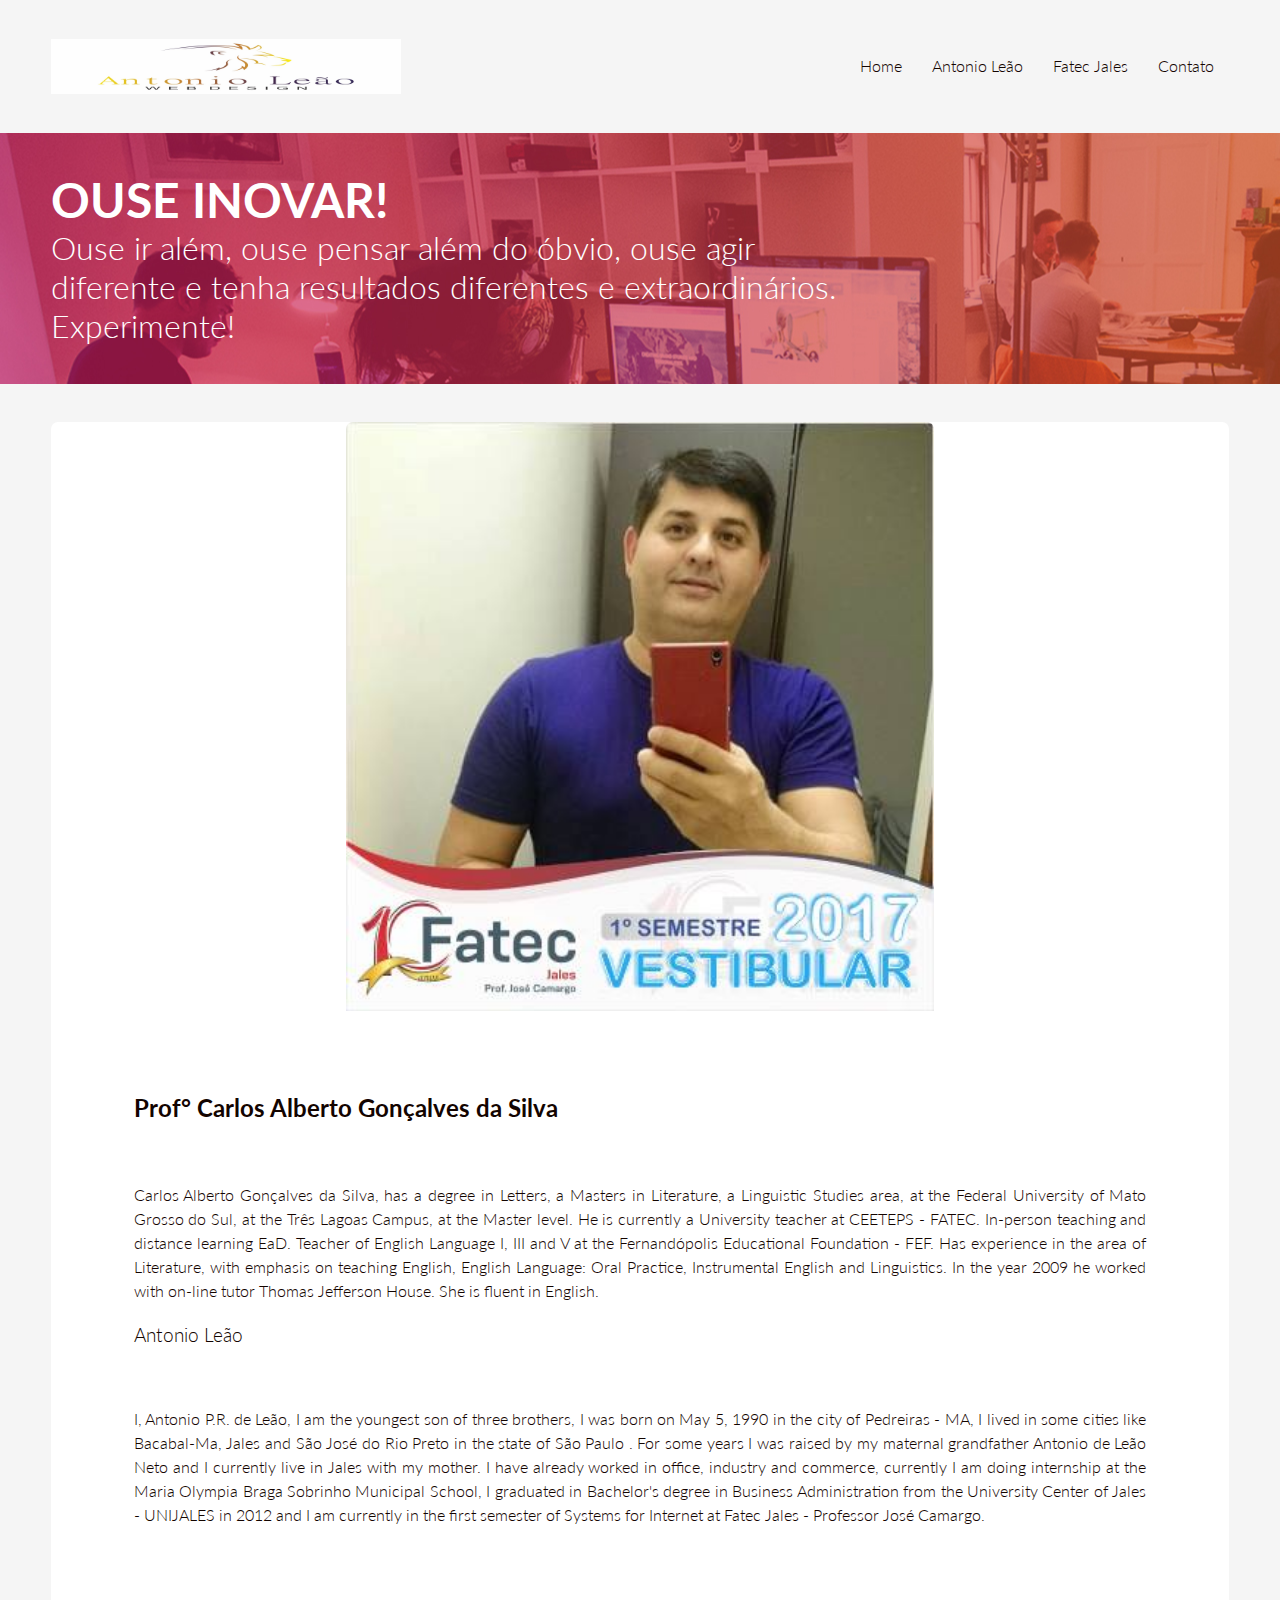
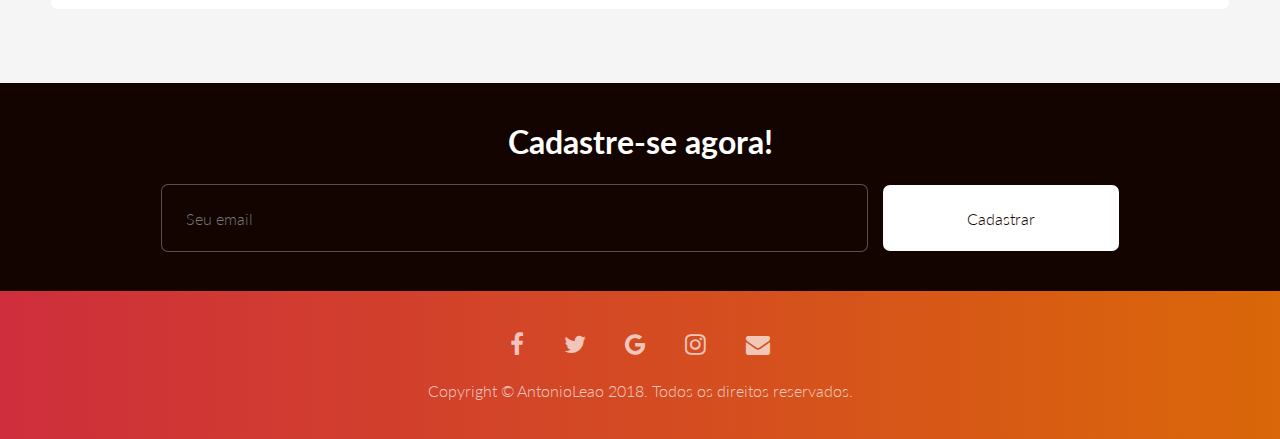
<file: ingles.html>
<!DOCTYPE html>
<html lang="pt-br">
    <head>
    	<meta charset="utf-8">
    	<meta name="viewport" content="width=device-width, initial-scale=1">
    	<title> APLEÃO - WEB DESING </title>
    	<meta name="description" content="Agência especializada em Marketing Digital, Criação de Sites e Design.">
    	<meta name="keywords" content="Agência digital, Marketing, Sites">
    	<meta name="robots" content="index, follow">
    	<meta name="author" content="Antonio Leão">
    	<link rel="stylesheet" href="css/style.css">
    	<link rel="stylesheet" href="https://maxcdn.bootstrapcdn.com/font-awesome/4.5.0/css/font-awesome.min.css">
    	<link href='https://fonts.googleapis.com/css?family=Lato:400,300,700' rel='stylesheet' type='text/css'>
    
    </head>
    <body>
        <!-- CABEÇALHO --> 
        <header class="cabecalho container">
           <a  href="index.html"><h1 class="logo"> APLEÃO - WEB DESING </h1></a>
           <button class="btn-menu bg-gradient"><i class="fa fa-bars fa-lg"></i></button>
           <nav class="menu">
               <a class="btn-close"><i class="fa fa-times"></i></a>
               <ul>
                   <li><a tittle="home" href="index.html">Home</a></li>
                   <li><a title="Antonio Leão" href="antonioleao.html">Antonio Leão</a></li>
                   <li><a title="Fatec Jales" href="fatec.html">Fatec Jales</a></li>
                   <li><a title="Contato" href="contato.html">Contato</a></li>
                   
               </ul>
           </nav>          
        </header>
        <!-- BANNER --> 
        <div class="banner container">
            <div class="title">
                <h2> OUSE INOVAR! </h2>
                <h3> Ouse ir além, ouse pensar além do óbvio, ouse agir diferente e tenha resultados diferentes e extraordinários. Experimente!</h3>
            </div>            
        </div>
        <!-- SERVICOS --> 
        <main class="trabalhos container">
            
            <article class="trabalho bg-white radius">
               <img src="img/carlos.jpg" alt="foto do professor carlos"></a>
                <div class="inner">
                   <h2>Prof° Carlos Alberto Gonçalves da Silva</h2>
                   <p>
                      Carlos Alberto Gonçalves da Silva, has a degree in Letters, a Masters in Literature, a Linguistic Studies area, at the Federal University of Mato Grosso do Sul, at the Três Lagoas Campus, at the Master level. He is currently a University teacher at CEETEPS - FATEC. In-person teaching and distance learning EaD. Teacher of English Language I, III and V at the Fernandópolis Educational Foundation - FEF. Has experience in the area of Literature, with emphasis on teaching English, English Language: Oral Practice, Instrumental English and Linguistics. In the year 2009 he worked with on-line tutor Thomas Jefferson House. She is fluent in English. 
                   </p>
                     <h4>Antonio Leão</h4>
                      <p>
                          I, Antonio P.R. de Leão, I am the youngest son of three brothers, I was born on May 5, 1990 in the city of Pedreiras - MA, I lived in some cities like Bacabal-Ma, Jales and São José do Rio Preto in the state of São Paulo . For some years I was raised by my maternal grandfather Antonio de Leão Neto and I currently live in Jales with my mother.
                         I have already worked in office, industry and commerce, currently I am doing internship at the Maria Olympia Braga Sobrinho Municipal School, I graduated in Bachelor's degree in Business Administration from the University Center of Jales - UNIJALES in 2012 and I am currently in the first semester of Systems for Internet at Fatec Jales - Professor José Camargo.     
                        </p>           
               </div>
            </article>
            
        </main>
        <!-- NEWSLETTER -->
        <section class="newsletter container bg-black">
           <h2> Cadastre-se agora! </h2>
           
           <form>
              <input class="bg-black radius" type="email" name="email" placeholder="Seu email">
              <button class="bg-white radius"> Cadastrar </button>
           </form>
        </section>
        <!-- RODAPÉ -->
        <footer class="rodape container bg-gradient">
          <div class="social-icons">
            <a href="#"><i class="fa fa-facebook"></i></a>
            <a href="#"><i class="fa fa-twitter"></i></a>
            <a href="#"><i class="fa fa-google"></i></a>
            <a href="#"><i class="fa fa-instagram"></i></a>
            <a href="#"><i class="fa fa-envelope"></i></a>
          </div>
          <p class="copyright">
            Copyright © AntonioLeao 2018. Todos os direitos reservados.
        </footer>       
        
        <!-- JQUERY --> 
        <script src="http://code.jquery.com/jquery-1.12.0.min.js"></script>
        <script>
        $(".btn-menu").click(function(){
          $(".menu").show();
        });
        $(".btn-close").click(function(){
          $(".menu").hide();
        });
        </script>      
    </body>
</html>
</file>
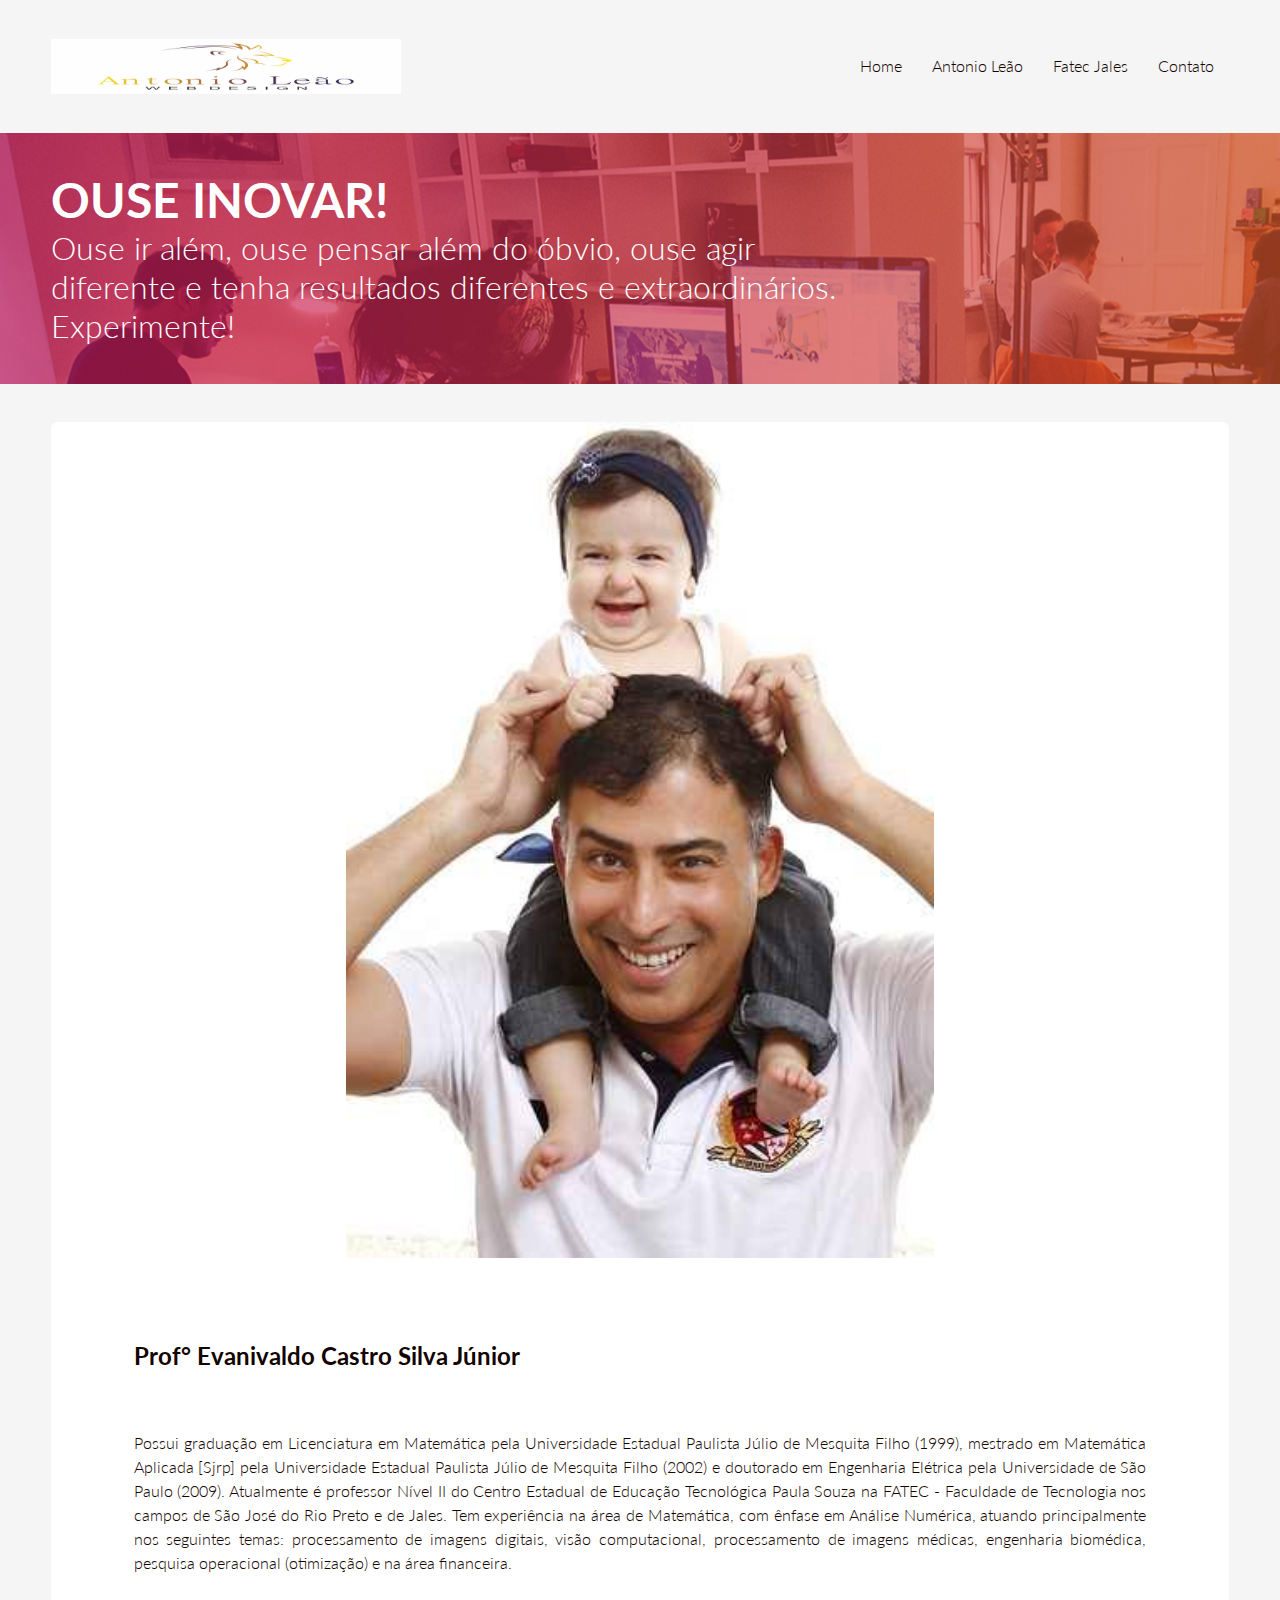
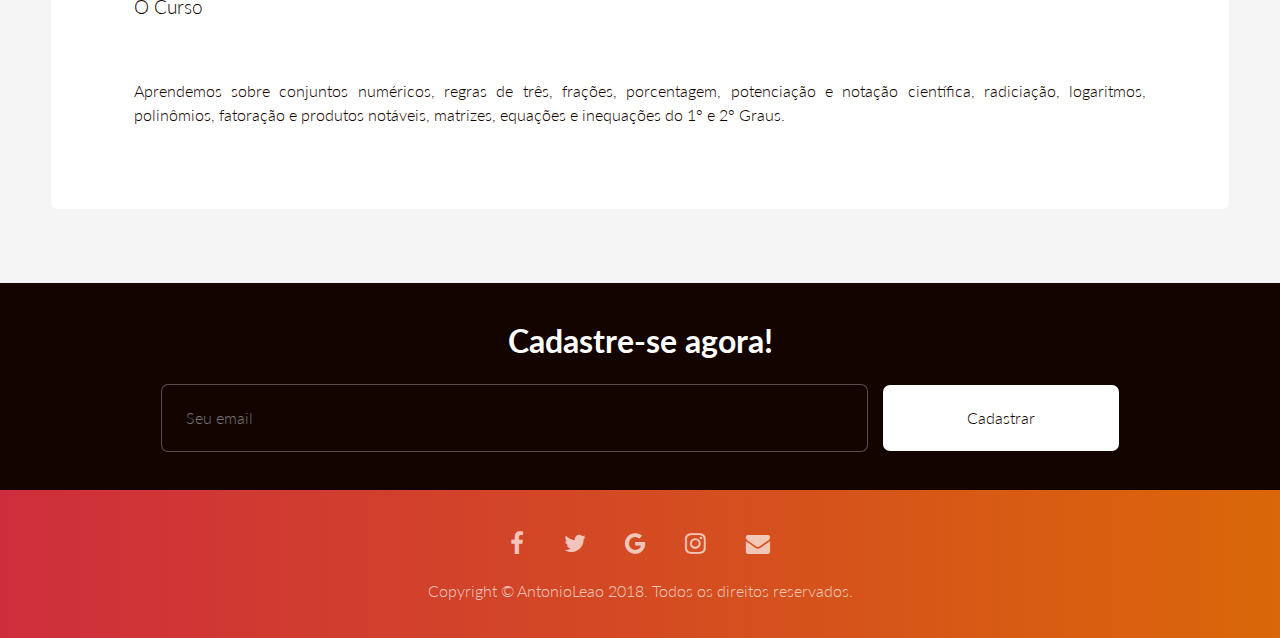
<file: matematica.html>
<!DOCTYPE html>
<html lang="pt-br">
    <head>
    	<meta charset="utf-8">
    	<meta name="viewport" content="width=device-width, initial-scale=1">
    	<title> APLEÃO - WEB DESING </title>
    	<meta name="description" content="Agência especializada em Marketing Digital, Criação de Sites e Design.">
    	<meta name="keywords" content="Agência digital, Marketing, Sites">
    	<meta name="robots" content="index, follow">
    	<meta name="author" content="Antonio Leão">
    	<link rel="stylesheet" href="css/style.css">
    	<link rel="stylesheet" href="https://maxcdn.bootstrapcdn.com/font-awesome/4.5.0/css/font-awesome.min.css">
    	<link href='https://fonts.googleapis.com/css?family=Lato:400,300,700' rel='stylesheet' type='text/css'>
    
    </head>
    <body>
        <!-- CABEÇALHO --> 
        <header class="cabecalho container">
           <a  href="index.html"><h1 class="logo"> APLEÃO - WEB DESING </h1></a>
           <button class="btn-menu bg-gradient"><i class="fa fa-bars fa-lg"></i></button>
           <nav class="menu">
               <a class="btn-close"><i class="fa fa-times"></i></a>
               <ul>
                   <li><a tittle="home" href="index.html">Home</a></li>
                   <li><a title="Antonio Leão" href="antonioleao.html">Antonio Leão</a></li>
                   <li><a title="Fatec Jales" href="fatec.html">Fatec Jales</a></li>
                   <li><a title="Contato" href="contato.html">Contato</a></li>
                   
               </ul>
           </nav>          
        </header>
        <!-- BANNER --> 
        <div class="banner container">
            <div class="title">
                <h2> OUSE INOVAR! </h2>
                <h3> Ouse ir além, ouse pensar além do óbvio, ouse agir diferente e tenha resultados diferentes e extraordinários. Experimente!</h3>
            </div>            
        </div>
        <!-- SERVICOS --> 
        <main class="trabalhos container">
            
            <article class="trabalho bg-white radius">
               <img src="img/junior2.jpg" alt="foto do professor evanivaldo junior"></a>
                <div class="inner">
                   <h2>Prof° Evanivaldo Castro Silva Júnior</h2>
                   <p>
                      Possui graduação em Licenciatura em Matemática pela Universidade Estadual Paulista Júlio de Mesquita Filho (1999), mestrado em Matemática Aplicada [Sjrp] pela Universidade Estadual Paulista Júlio de Mesquita Filho (2002) e doutorado em Engenharia Elétrica pela Universidade de São Paulo (2009).
Atualmente é professor Nível II do Centro Estadual de Educação Tecnológica Paula Souza na FATEC - Faculdade de Tecnologia nos campos de São José do Rio Preto e de Jales. Tem experiência na área de Matemática, com ênfase em Análise Numérica, atuando principalmente nos seguintes temas: processamento de imagens digitais, visão computacional, processamento de imagens médicas, engenharia biomédica, pesquisa operacional (otimização) e na área financeira.
                   </p>
                     <h4>O Curso</h4>
                      <p>
                          Aprendemos sobre conjuntos numéricos, regras de três, frações, porcentagem, potenciação e notação científica, radiciação, logaritmos, polinômios, fatoração e produtos notáveis, matrizes, equações e inequações do 1° e 2° Graus.    
                        </p>           
               </div>
            </article>
            
        </main>
        <!-- NEWSLETTER -->
        <section class="newsletter container bg-black">
           <h2> Cadastre-se agora! </h2>
           
           <form>
              <input class="bg-black radius" type="email" name="email" placeholder="Seu email">
              <button class="bg-white radius"> Cadastrar </button>
           </form>
        </section>
        <!-- RODAPÉ -->
        <footer class="rodape container bg-gradient">
          <div class="social-icons">
            <a href="#"><i class="fa fa-facebook"></i></a>
            <a href="#"><i class="fa fa-twitter"></i></a>
            <a href="#"><i class="fa fa-google"></i></a>
            <a href="#"><i class="fa fa-instagram"></i></a>
            <a href="#"><i class="fa fa-envelope"></i></a>
          </div>
          <p class="copyright">
            Copyright © AntonioLeao 2018. Todos os direitos reservados.
        </footer>       
        
        <!-- JQUERY --> 
        <script src="http://code.jquery.com/jquery-1.12.0.min.js"></script>
        <script>
        $(".btn-menu").click(function(){
          $(".menu").show();
        });
        $(".btn-close").click(function(){
          $(".menu").hide();
        });
        </script>      
    </body>
</html>
</file>
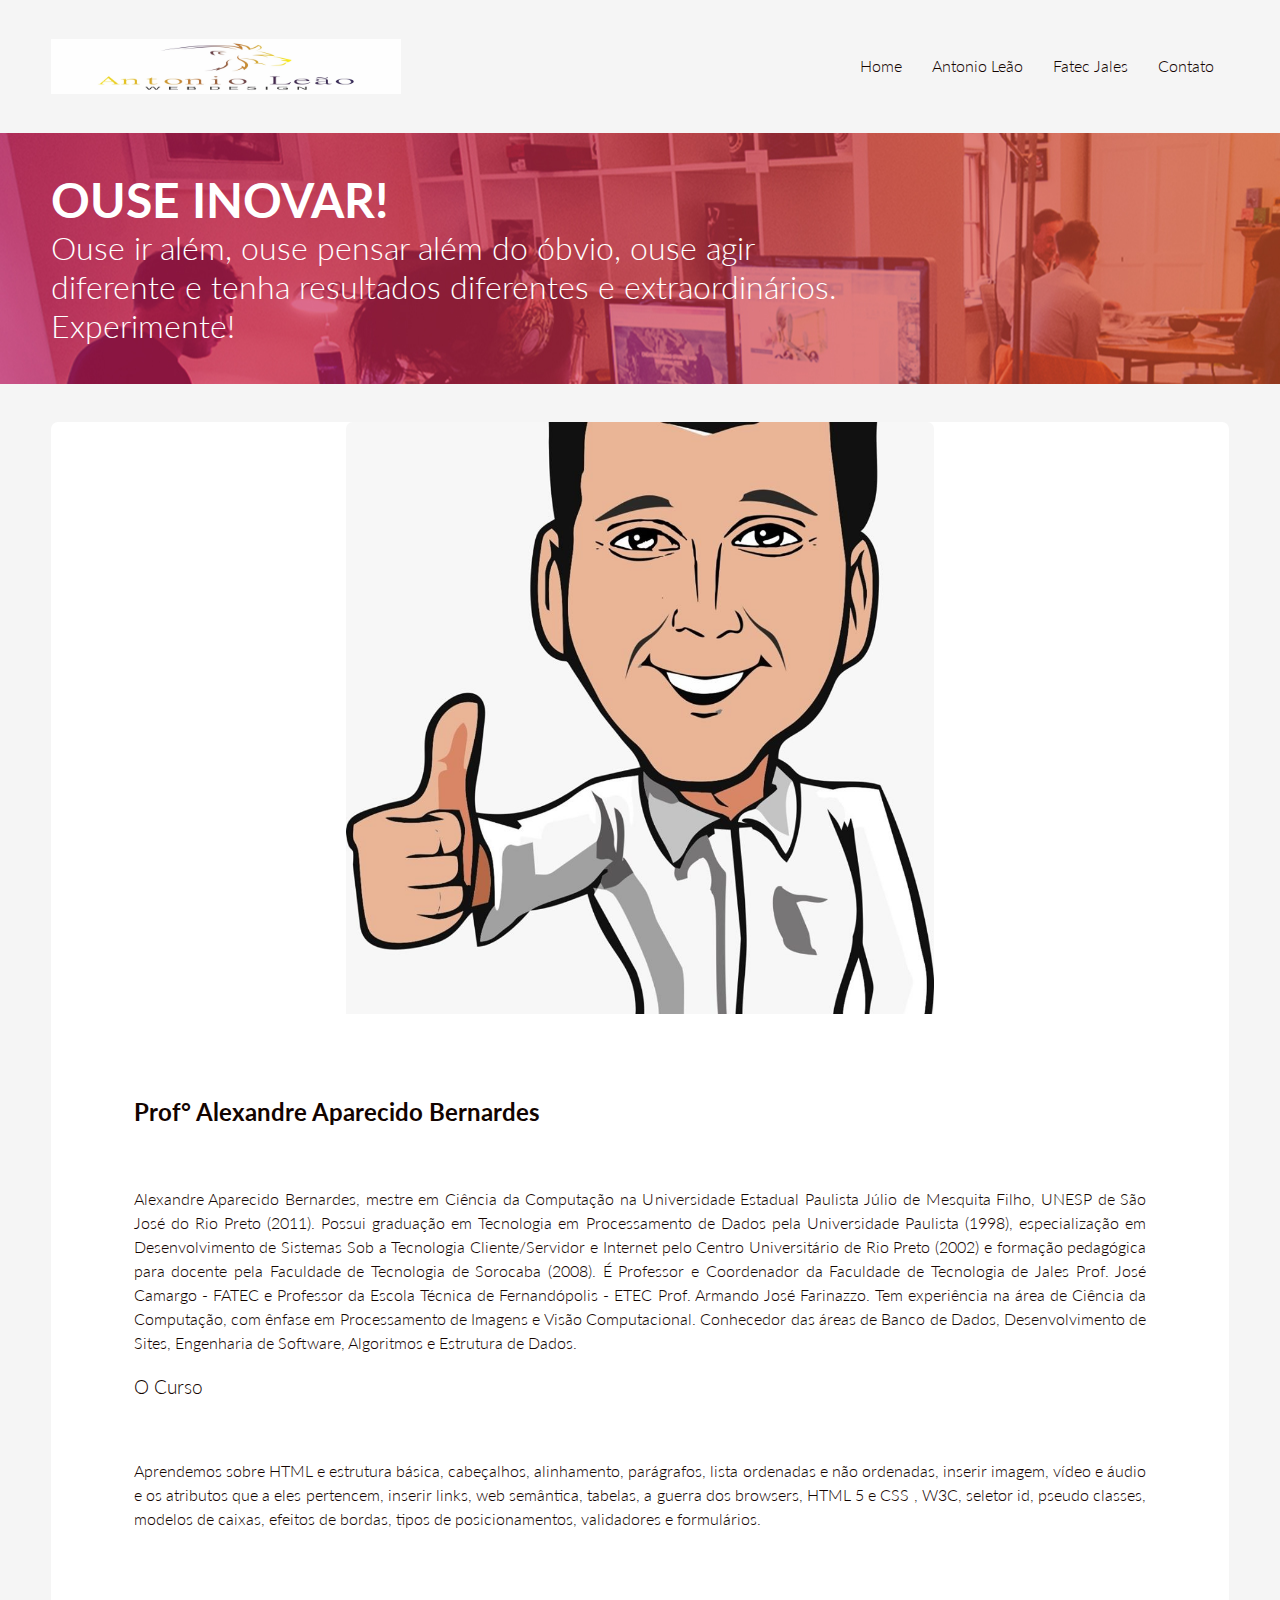
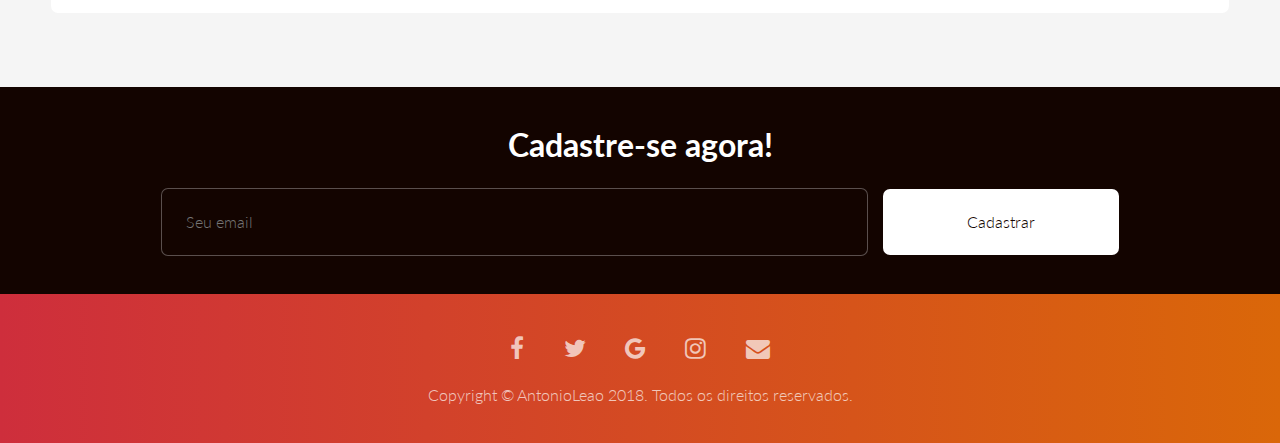
<file: padroes.html>
<!DOCTYPE html>
<html lang="pt-br">
    <head>
      <meta charset="utf-8">
      <meta name="viewport" content="width=device-width, initial-scale=1">
      <title> APLEÃO - WEB DESING </title>
      <meta name="description" content="Agência especializada em Marketing Digital, Criação de Sites e Design.">
      <meta name="keywords" content="Agência digital, Marketing, Sites">
      <meta name="robots" content="index, follow">
      <meta name="author" content="Antonio Leão">
      <link rel="stylesheet" href="css/style.css">
      <link rel="stylesheet" href="https://maxcdn.bootstrapcdn.com/font-awesome/4.5.0/css/font-awesome.min.css">
      <link href='https://fonts.googleapis.com/css?family=Lato:400,300,700' rel='stylesheet' type='text/css'>
    
    </head>
    <body>
        <!-- CABEÇALHO --> 
        <header class="cabecalho container">
           <a  href="index.html"><h1 class="logo"> APLEÃO - WEB DESING </h1></a>
           <button class="btn-menu bg-gradient"><i class="fa fa-bars fa-lg"></i></button>
           <nav class="menu">
               <a class="btn-close"><i class="fa fa-times"></i></a>
               <ul>
                   <li><a tittle="home" href="index.html">Home</a></li>
                   <li><a title="Antonio Leão" href="antonioleao.html">Antonio Leão</a></li>
                   <li><a title="Fatec Jales" href="fatec.html">Fatec Jales</a></li>
                   <li><a title="Contato" href="contato.html">Contato</a></li>
                   
               </ul>
           </nav>          
        </header>
        <!-- BANNER --> 
        <div class="banner container">
            <div class="title">
                <h2> OUSE INOVAR! </h2>
                <h3> Ouse ir além, ouse pensar além do óbvio, ouse agir diferente e tenha resultados diferentes e extraordinários. Experimente!</h3>
            </div>            
        </div>
        <!-- SERVICOS --> 
        <main class="trabalhos container">
            
            <article class="trabalho bg-white radius">
               <img src="img/alexandre.jpg" alt="foto desenho do professor alexandre bernardes"></a>
                <div class="inner">
                   <h2>Prof° Alexandre Aparecido Bernardes</h2>
                   <p>
                      Alexandre Aparecido Bernardes, mestre em Ciência da Computação na Universidade Estadual Paulista Júlio de Mesquita Filho, UNESP de São José do Rio Preto (2011). Possui graduação em Tecnologia em Processamento de Dados pela Universidade Paulista (1998), especialização em Desenvolvimento de Sistemas Sob a Tecnologia Cliente/Servidor e Internet pelo Centro Universitário de Rio Preto (2002) e formação pedagógica para docente pela Faculdade de Tecnologia de Sorocaba (2008).
É Professor e Coordenador da Faculdade de Tecnologia de Jales Prof. José Camargo - FATEC e Professor da Escola Técnica de Fernandópolis - ETEC Prof. Armando José Farinazzo. Tem experiência na área de Ciência da Computação, com ênfase em Processamento de Imagens e Visão Computacional. Conhecedor das áreas de Banco de Dados, Desenvolvimento de Sites, Engenharia de Software, Algoritmos e Estrutura de Dados.
                   </p>
                     <h4>O Curso</h4>
                      <p>
                          Aprendemos sobre HTML e estrutura básica, cabeçalhos, alinhamento, parágrafos, lista ordenadas e não ordenadas, inserir imagem, vídeo e áudio e os atributos que a eles pertencem, inserir links, web semântica, tabelas, a guerra dos browsers, HTML 5 e CSS , W3C, seletor id, pseudo classes, modelos de caixas, efeitos de bordas, tipos de posicionamentos, validadores e formulários.    
                        </p>           
               </div>
            </article>
            
        </main>
        <!-- NEWSLETTER -->
        <section class="newsletter container bg-black">
           <h2> Cadastre-se agora! </h2>
           
           <form>
              <input class="bg-black radius" type="email" name="email" placeholder="Seu email">
              <button class="bg-white radius"> Cadastrar </button>
           </form>
        </section>
        <!-- RODAPÉ -->
        <footer class="rodape container bg-gradient">
          <div class="social-icons">
            <a href="#"><i class="fa fa-facebook"></i></a>
            <a href="#"><i class="fa fa-twitter"></i></a>
            <a href="#"><i class="fa fa-google"></i></a>
            <a href="#"><i class="fa fa-instagram"></i></a>
            <a href="#"><i class="fa fa-envelope"></i></a>
          </div>
          <p class="copyright">
            Copyright © AntonioLeao 2018. Todos os direitos reservados.
        </footer>       
        
        <!-- JQUERY --> 
        <script src="http://code.jquery.com/jquery-1.12.0.min.js"></script>
        <script>
        $(".btn-menu").click(function(){
          $(".menu").show();
        });
        $(".btn-close").click(function(){
          $(".menu").hide();
        });
        </script>      
    </body>
</html>
</file>
<file: css/style.css>
/*=========== RESET ==========*/
* {
	margin: 0;
	padding: 0;
	font-size: 100%;
	border: none;
	outline: none;
	font-weight: 300; 
	box-sizing: border-box;
	font-family: 'Lato', sans-serif;
}
body{
	background-color: #f5f5f5;
}
a {
	text-decoration: none;
}
ul {
	list-style: none;
}
img {
	max-width: 100%;
}

/*=========== CONTAINER ==========*/
.container {
	width: 100%; 
	float: left; 
	padding: 3% 4%; 
	text-align: center;
}
.bg-gradient {
	background: linear-gradient(to right,#ce2e3c,#da6709);
}
.bg-black {
	background-color: #130400; 
}
.bg-white {
	background-color: #fff;
}
.radius {
	border-radius: 7px;
}

/*=========== CABEÇALHO ==============*/
.logo {
	width: 200px; 
	height: 56px; 
	float: left; 
	background: url(../img/banner.jpg) center center/200px no-repeat;
    font-size: 0;
}
.btn-menu {
	width: 56px;
	 height: 56px; 
	 float: right; 
	 text-align: center; 
	 color: #fff; 
	 border-radius:56px; 
	 cursor: pointer;
}

/*============ MENU =============*/
.menu {
	display:none; 
	width: 100%; 
	height: 100%; 
	position: fixed; 
	background-color: rgba(0,0,0,0.9); 
	top: 0; 
	left: 0;
}
.btn-close {
	font-size: 1.5em; 
	color: #fff; float: right; 
	cursor: pointer; 
	margin: 2% 3% 0 0;
}
.menu ul {
	width: 100%; 
	float: left; 
	text-align: center;
}
.menu li {
	padding: 1.5%;
}
.menu li a {
	font-size: 2em; 
	color: #fff; 
	padding: 1.5% 3%;
}
.menu li a:hover {
	border:1px solid #da6709;
}

/*========== BANNER ===========*/
.banner {
	background: url(../img/bg.jpg) no-repeat fixed;
}
.title {
	width: 100%;
}
.title h2 {
	font-size: 2.5em; 
	color: #fff; 
	font-weight: 700;
}
.title h3 {
	font-size: 1.5em; 
	color: #fff; 
}

/*=========== SERVIÇOS ===========*/
.servico {
	width: 100%;  
	text-align: left;  
	margin-bottom: 3%;
}
.servico img {
	border-radius: 7px 7px 0 0;
}
.inner {
	padding: 7%;
}
.inner a {
	font-size: 1.5em; 
	color: #130400; 
	font-weight: 700; 
}
.inner h4 {
	font-size: 1.2em; 
	color: #130400; 
	margin-top: 2%; 
}
.inner p {
	margin-top: 6%; 
	color: #130400; 
	line-height: 1.5em;
}

/*======== TRABALHOS =======*/
.trabalho {
	width: 100%;  
	text-align: justify;  
	margin-bottom: 3%;
}
.trabalho img {
	border-radius: 7px 7px 0 0; 
	float: center;
}
.inner {
	padding: 7%;
}
.inner h2 {
	font-size: 1.5em; 
	color: #130400; 
	font-weight: 700;
}

.inner h4 {
	font-size: 1.2em; 
	color: #130400; 
	margin-top: 2%; 
}
.inner p {
	margin-top: 6%; 
	color: #130400; 
	line-height: 1.5em;
}

/* =========NEWSLETTER ==========*/
.newsletter h2 {
	font-size: 1.5em; 
	color: #fff; 
	font-weight: 700;
}
.newsletter h3 {
	color: #fff;
}
.newsletter form {
	margin-top: 2%;
}
.newsletter input {
	width: 100%;  
	color: #fff; 
	border: 1px solid rgba(255,255,255,0.3); 
	padding: 5%; 
}
.newsletter button {
	width: 100%;  
	color:#130400; 
	padding: 5%; 
	cursor: pointer; 
	margin-top: 2%; 
}

/*============ Contato ==========*/
h1.contact {
	font-size: 28px; 
	text-align: center; 
	color: #cd853f;
}
h2.contact {
	font-size: 28px; 
	text-align: center; 
	color: #cd853f;
}
form {
	text-align: center;
}
.button {
	background-color: #cd853f; 
	border: none; 
	color: white; 
	padding: 15px 32px; 
	text-align: center; 
	text-decoration: none; 
	display: inline-block; 
	font-size: 14px; 
	margin: 4px 2px; 
	cursor: pointer; 
	text-indent: 0px;
}
.button:hover{
	color: #666;
	background-color: #ddd;
	}

/*========== RODAPÉ ============*/
.social-icons a {
	font-size: 1.5em; 
	color: rgba(255,255,255,0.7); 
	margin-right: 3%;
}
.social-icons a:last-child {
	margin-right: 0;
}
.social-icons a:hover {
	color: rgb(255,255,255);
}
.copyright {
	color: rgba(255, 255, 255, 0.7);
	margin-top:2%;
}

/* ========== MOBILE FIRST ==========*/
/* SMALL DEVICES - SMARTPHONES */
@media screen and (min-width: 480px) {
	.logo {
		width:350px ; 
		background: url(../img/banner.jpg) center center/350px no-repeat;
	}
	.btn {
		font-size: 2em;
	}
}

/* SMALL DEVICES - TABLETS*/
@media screen and (min-width: 768px) {
	.servico {
		width: 49%; 
		float: left; 
		margin-right: 2%;
	}
	.trabalho{
		width: 100%; 
		float: center; 
		margin-right: 2%;
	}
	.servico:nth-child(2){
		margin-right: 0;
	}
	.servico:nth-child(4){
		margin-right: 0;
	}
	.newsletter h2 {
		font-size: 2em;
	}
	.newsletter h3 {
		font-size: 1.5em;
	}
	.newsletter input {
		width: 70%; 
		padding: 2%; 
		float: left;
		 margin-right: 1%;
		}
	.newsletter button {
		width: 29%; 
		padding: 2%; 
		float: right;
		margin-top: 0;
		}
}

/* MEDIUM DEVICES - TABLETS & DESKTOPS*/
@media screen and (min-width: 960px) {
	.title {
		width: 70%; 
		float: left; 
		text-align: left;
	}
	.title h2 {
		font-size: 3em;
	}
	.title h3 {
		font-size: 2em;
	}
	.buttons {
		width: 30%; 
		float: right;
		margin-top: 0; 
	}
	.servico {
		width: 32%; 
	}
	.trabalho{
		width: 100%;
		float: center;
	}
	.trabalho img{
		width: 50%; 
		display: block; 
		margin: auto;
	}
	.servico:nth-child(2){
		margin-right: 2%;
	}
	.servico:nth-child(3){
		margin-right: 0;
	}
	.servico:nth-child(4)
	{margin-right: 2%;
	}
	.servico:nth-child(6){
		margin-right: 0;
	}
	.newsletter input {
		width: 60%; 
		float: none;
	}
	.newsletter button {
		width: 20%; 
		float: none;
	}
}

/* LARGE DEVICES - WIDE SCREENS*/
@media screen and (min-width: 1280px) {
	.btn-menu {
		display: none;
	}
	.btn-close {
		display: none;
	}
	.menu {
		width: auto; 
		height: 56px; 
		line-height: 56px; 
		float: right; 
		background-color: #f5f5f5; 
		display: block !important; 
		position: static;
	}
	.menu li {
		padding: 0; 
		float: left;
	}
	.menu li a {
		color:#130400; 
		font-size: 1em; 
		padding: 15px; 
	}
	.menu li a:hover {
		border: none; 
		color:#da6709; 
	}

}
</file>
